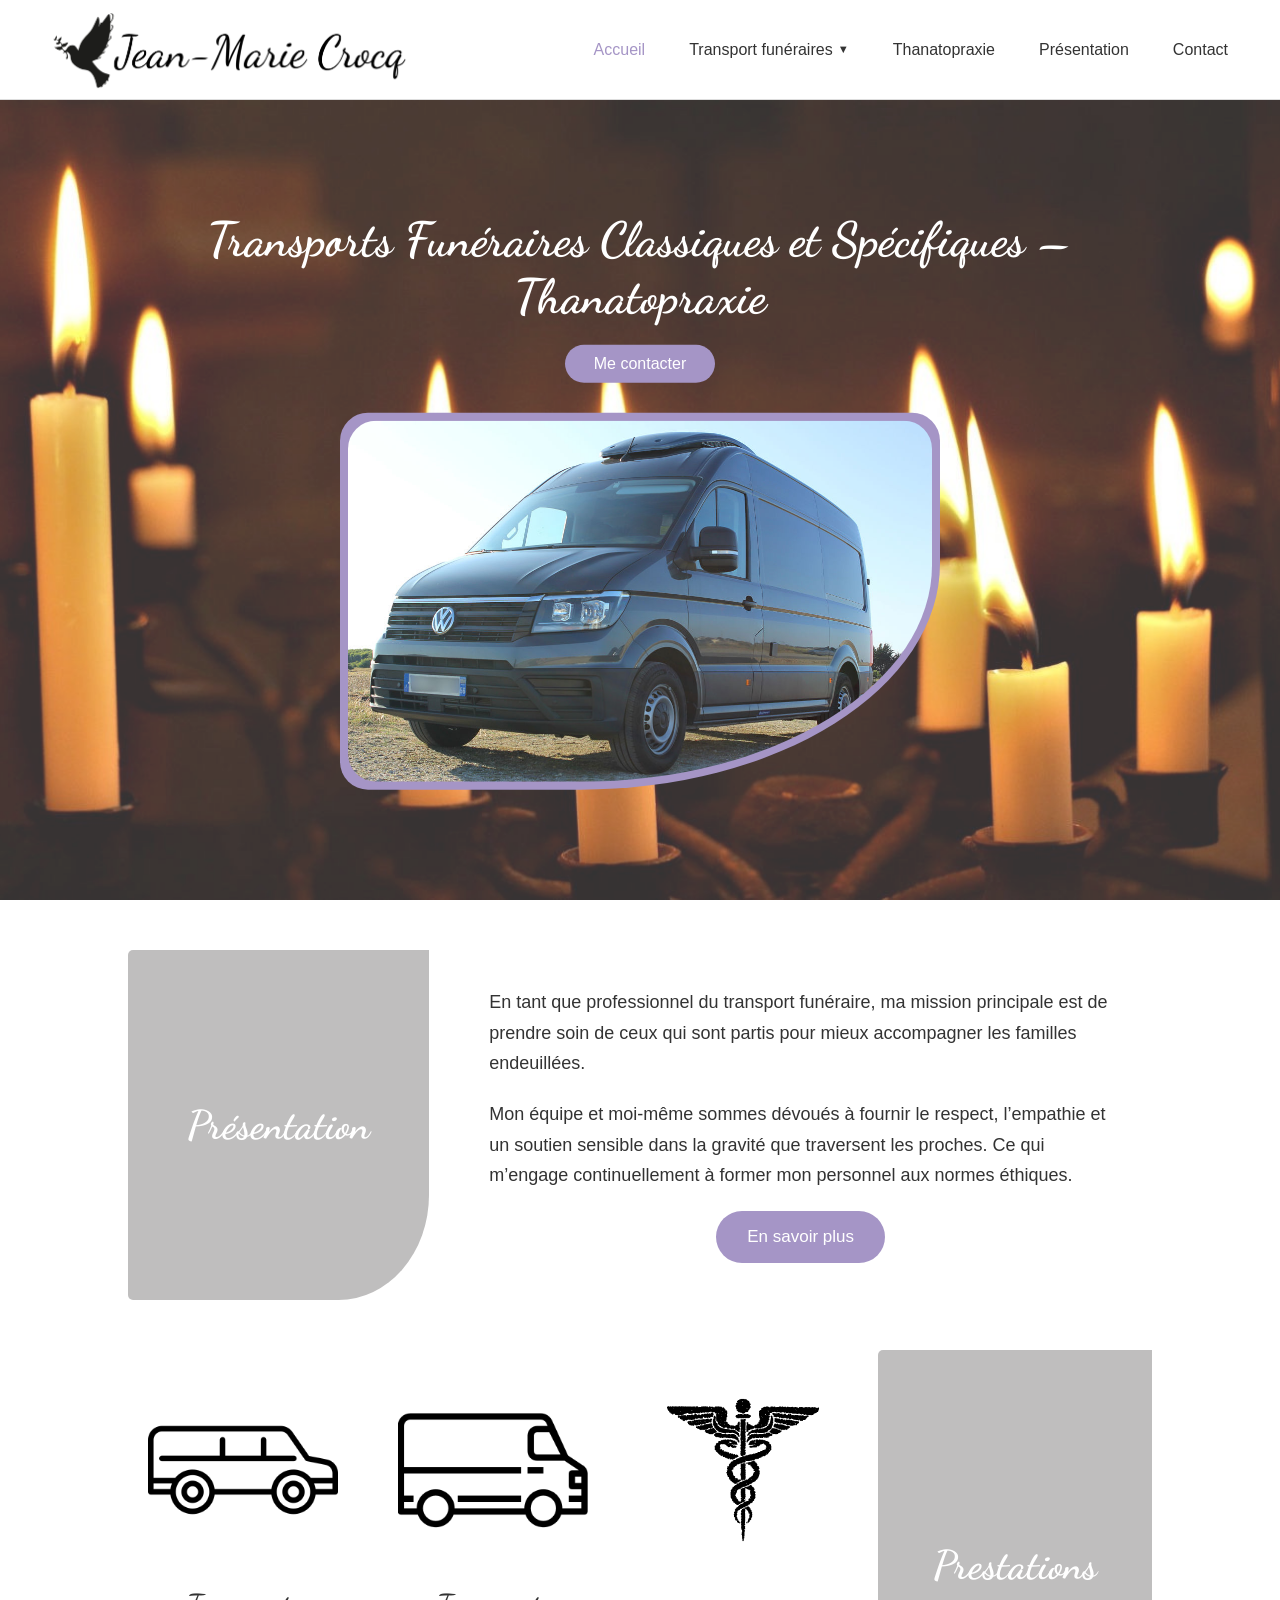
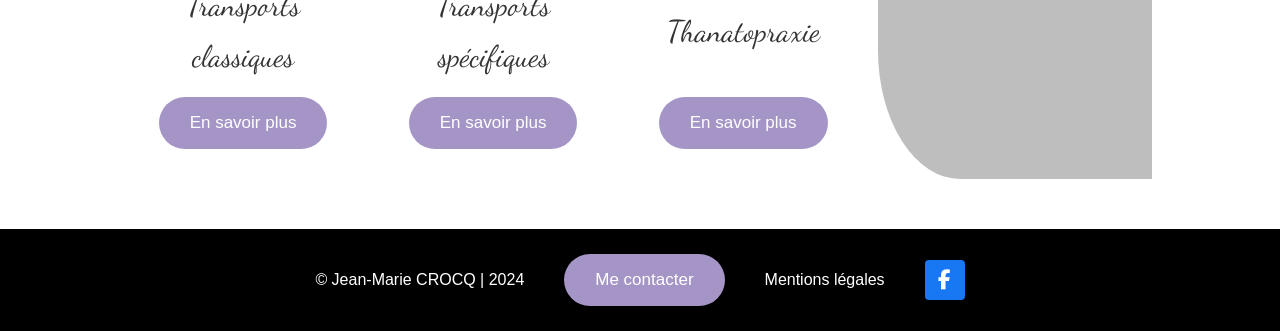
<file: index.html>
<!DOCTYPE html>
<html lang="fr-FR">
<head>
    <meta charset="UTF-8">
    <meta name="viewport" content="width=device-width, initial-scale=1.0">
    <link rel="icon" type="image/png" href="./Images/favicon.png">
    <title>Transport Funéraire en Bretagne | Morbihan – Jean-Marie Crocq</title>
    <meta 
        name="description" 
        content="Jean-Marie Crocq propose des services de transport funéraire classique et spécifique ainsi que la thanatopraxie dans le Morbihan et en Bretagne. Intervention auprès des professionnels du funéraire et des familles."
    >
    <link rel="stylesheet" href="./styles.css">
    <meta name="google-site-verification" content="Hn0S9ek2qUx0MM-eLFgYzFgg-fTrltUbgWo4B71A5Nk" />
    <link 
        rel="stylesheet" 
        href="https://cdnjs.cloudflare.com/ajax/libs/font-awesome/6.5.0/css/all.min.css"
    >
    <link rel="preconnect" href="https://fonts.googleapis.com">
    <link rel="preconnect" href="https://fonts.gstatic.com" crossorigin>
    <link 
        href="https://fonts.googleapis.com/css2?family=Dancing+Script:wght@400..700&display=swap" 
        rel="stylesheet"
    >
    <link rel="canonical" href="https://crocqjeanmarie.github.io/">

    <script type="application/ld+json">
    {
        "@context": "https://schema.org",
        "@type": "LocalBusiness",
        "@id": "https://crocqjeanmarie.github.io/#business",
        "name": "Transport Funéraire Bretagne",
        "alternateName": "Jean-Marie Crocq",
        "description": "Jean-Marie Crocq propose des services de transport funéraire classique et spécifique ainsi que la thanatopraxie dans le Morbihan et en Bretagne.",
        "url": "https://crocqjeanmarie.github.io/",
        "telephone": "+33684196247",
        "email": "crocqjeanmarie56@gmail.com",
        "image": "https://crocqjeanmarie.github.io/Images/acceuil/Logo-Jean-marie-crocq-2.png",
        "address": {
            "@type": "PostalAddress",
            "streetAddress": "15 impasse KERBREDEVA",
            "postalCode": "56400",
            "addressLocality": "Ploemel",
            "addressRegion": "Bretagne",
            "addressCountry": "FR"
        },
        "areaServed": [
            {
                "@type": "AdministrativeArea",
                "name": "Morbihan"
            },
            {
                "@type": "AdministrativeArea",
                "name": "Bretagne"
            },
            {
                "@type": "Country",
                "name": "France"
            }
        ],
        "sameAs": [
            "https://www.facebook.com/Transportfunerairebretagne"
        ]
    }
    </script>
</head>

<body>

    <header>
        <nav>
            <div class="logo">
                <a href="./index.html"><img src="./Images/acceuil/Logo-Jean-marie-crocq-2.png" alt="Logo"></a>
            </div>

            <button class="menu-toggle" aria-label="Ouvrir le menu">☰</button>

            <div class="Navigation">
                <ul>
                    <li><a href="./index.html" class="active">Accueil</a></li>
                    <li class="dropdown">
                        <a href="#" class="dropdown-toggle">Transport funéraires <span class="arrow">▼</span></a>
                        <ul class="dropdown-menu">
                            <li><a href="./transports-specifiques.html">Transports spécifiques</a></li>
                            <li><a href="./transports-classiques.html">Transports classique</a></li>
                        </ul>
                    </li>
                    <li><a href="./thanatopraxie.html">Thanatopraxie</a></li>
                    <li><a href="./presentation.html">Présentation</a></li>
                    <li><a href="./contact.html">Contact</a></li>
                </ul>
            </div>
        </nav>
    </header>

    <main>
        <!-- Accueil -->
        <section class="acceuil">
            <img src="./Images/acceuil/bougies-deuil-funeraire.jpg" class="bougie" alt="Bougies deuil funéraire">
            <div class="Titre">
                <h1>Transports Funéraires Classiques et Spécifiques – Thanatopraxie</h1>
                <a href="./contact.html" class="btn btn-small">Me contacter</a>
                <div class="fond-camion">
                    <img src="./Images/acceuil/camion-transport-funeraire-specifique.jpg" class="camion-specifique" alt="Camion de transport funéraire spécifique">
                </div>
            </div>
        </section>

        <!-- Présentation -->
        <section class="presentation">
            <div class="presentation-titre">
                <h2>Présentation</h2>
            </div>
            <div class="presentation-texte">
                <p>En tant que professionnel du transport funéraire, ma mission principale est de prendre soin de ceux qui sont partis pour mieux accompagner les familles endeuillées.</p>
                <p>Mon équipe et moi-même sommes dévoués à fournir le respect, l’empathie et un soutien sensible dans la gravité que traversent les proches. Ce qui m’engage continuellement à former mon personnel aux normes éthiques.</p>
                <div class="texte-bas">
                    <a href="./presentation.html" class="btn">En savoir plus</a>
                </div>
            </div>
        </section>

        <!-- Prestations -->
        <section class="prestations">
            <div class="prestations-items">
                <div class="prestation-item">
                    <img src="./Images/acceuil/transport-funeraire-classique.png" alt="Transport funéraire classique">
                    <p>Transports classiques</p>
                    <a href="./transports-classiques.html" class="btn">En savoir plus</a>
                </div>
                <div class="prestation-item">
                    <img src="./Images/acceuil/transport-funeraire-specifique.png" alt="Transport funéraire spécifique">
                    <p>Transports spécifiques</p>
                    <a href="./transports-specifiques.html" class="btn">En savoir plus</a>
                </div>
                <div class="prestation-item">
                    <img src="./Images/acceuil/caduce-thanatopraxie.png" alt="caduce Illustration de la thanatopraxie" class="thanatopraxieitem">
                    <p class="thanatopraxieitem">Thanatopraxie</p>
                    <a href="./thanatopraxie.html" class="btn">En savoir plus</a>
                </div>
            </div>

            <div class="prestations-titre">
                <h2>Prestations</h2>
            </div>
        </section>
    </main>
    <script src="./script.js"></script>
    <!-- Footer -->
    <footer>
        <div class="footer-content">
            <p>&copy; Jean-Marie CROCQ | 2024</p>
            <a href="./contact.html" class="btn">Me contacter</a>
            <a href="./mentions-legales.html" class="mention-legales">Mentions légales</a>
            <div class="social">
                <a href="https://www.facebook.com/Transportfunerairebretagne" target="_blank" class="facebook-btn" aria-label="Page Facebook de Transport Funéraire Bretagne">
                    <i class="fab fa-facebook-f"></i>
                </a>
            </div>
        </div>
    </footer>

</body>
</html>
</file>
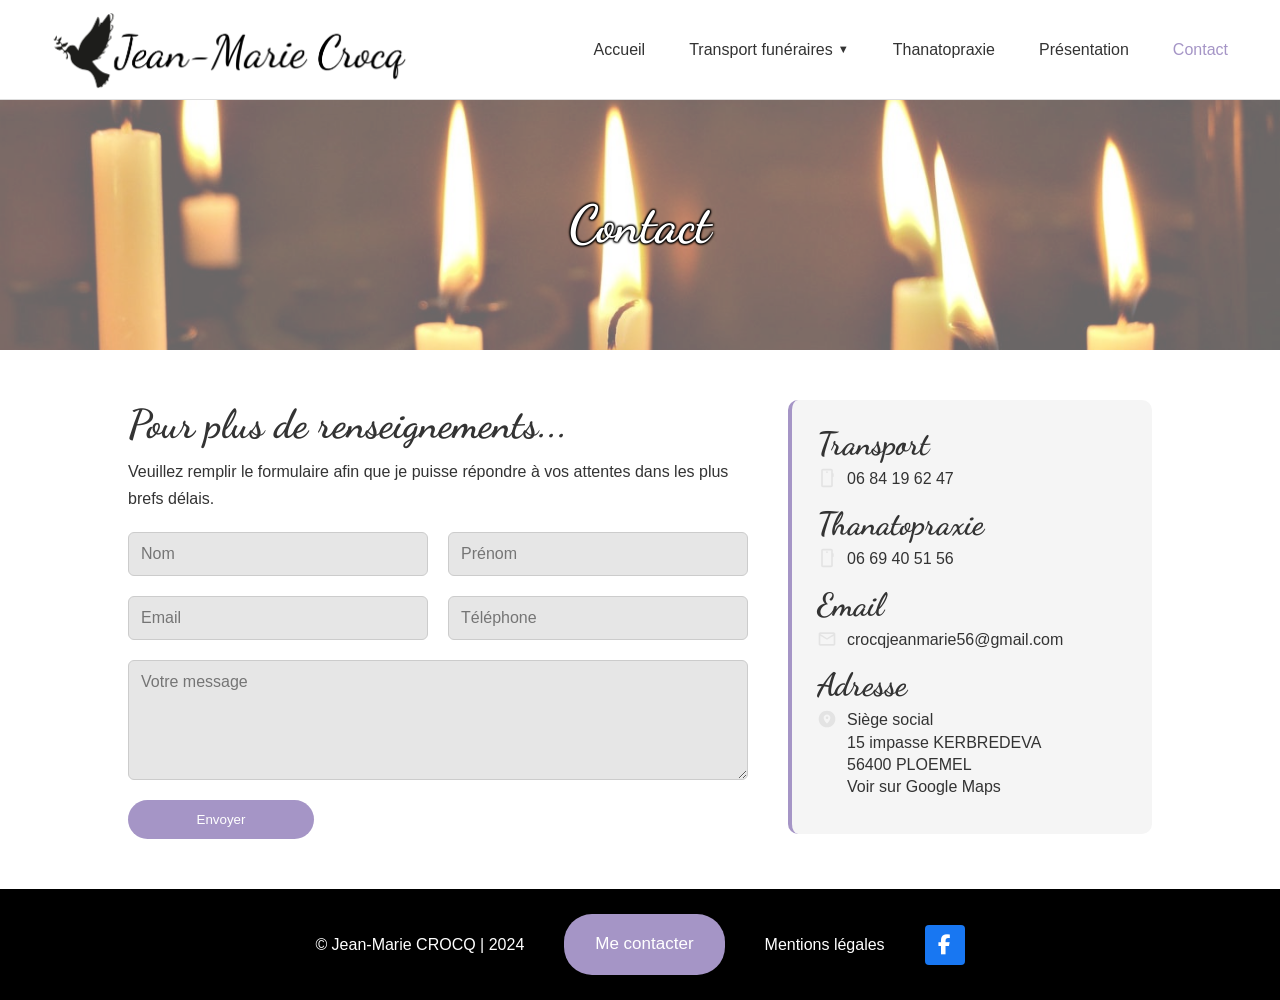
<file: contact.html>
<!DOCTYPE html>
<html lang="fr-FR">
<head>
    <meta charset="UTF-8">
    <meta name="viewport" content="width=device-width, initial-scale=1.0">
    <link rel="icon" type="image/png" href="./Images/favicon.png">
    <title>Contact | Transport funéraire et thanatopraxie à Ploemel</title>

    <meta 
        name="description" 
        content="Contactez Jean-Marie Crocq pour vos besoins en transport funéraire et thanatopraxie à Ploemel, dans le Morbihan. Transport funéraire et soins de conservation."
    >

    <link rel="stylesheet" href="./styles.css">

    <link 
        rel="stylesheet" 
        href="https://cdnjs.cloudflare.com/ajax/libs/font-awesome/6.5.0/css/all.min.css"
    >

    <link rel="preconnect" href="https://fonts.googleapis.com">
    <link rel="preconnect" href="https://fonts.gstatic.com" crossorigin>

    <link 
        href="https://fonts.googleapis.com/css2?family=Dancing+Script:wght@400..700&display=swap" 
        rel="stylesheet"
    >

    <link rel="canonical" href="https://crocqjeanmarie.github.io/contact.html">


    <script type="application/ld+json">
    {
        "@context": "https://schema.org",
        "@type": "LocalBusiness",
        "@id": "https://crocqjeanmarie.github.io/#business",
        "name": "Transport Funéraire Bretagne",
        "url": "https://crocqjeanmarie.github.io/contact.html",
        "telephone": "+33684196247",
        "email": "crocqjeanmarie56@gmail.com",
        "address": {
            "@type": "PostalAddress",
            "streetAddress": "15 impasse KERBREDEVA",
            "postalCode": "56400",
            "addressLocality": "Ploemel",
            "addressRegion": "Bretagne",
            "addressCountry": "FR"
        },
        "areaServed": [
            {
                "@type": "AdministrativeArea",
                "name": "Morbihan"
            },
            {
                "@type": "AdministrativeArea",
                "name": "Bretagne"
            },
            {
                "@type": "Country",
                "name": "France"
            }
        ],
        "sameAs": [
            "https://www.facebook.com/Transportfunerairebretagne"
        ]
    }
    </script>


</head>


<body>
    <header>
        <nav>
            <div class="logo">
                <a href="./index.html">
                    <img src="./Images/acceuil/Logo-Jean-marie-crocq-2.png" alt="Logo">
                </a>
            </div>

            <button class="menu-toggle" aria-label="Ouvrir le menu">☰</button>

            <div class="Navigation">
                <ul>
                    <li><a href="./index.html">Accueil</a></li>

                    <li class="dropdown">
                        <a href="#" class="dropdown-toggle">
                            Transport funéraires <span class="arrow">▼</span>
                        </a>
                        <ul class="dropdown-menu">
                            <li><a href="./transports-specifiques.html">Transports spécifiques</a></li>
                            <li><a href="./transports-classiques.html">Transports classique</a></li>
                        </ul>
                    </li>

                    <li><a href="./thanatopraxie.html">Thanatopraxie</a></li>
                    <li><a href="./presentation.html">Présentation</a></li>
                    <li><a href="./contact.html" class="active">Contact</a></li>
                </ul>
            </div>
        </nav>
    </header>

    <main>
        <div class="haut-de-page">
            <img src="./Images/acceuil/bougies-deuil-funeraire.jpg" class="bougie2" alt="Bougies deuil">
            <h1>Contact</h1>
        </div>

        <div class="contact-container">

            <!-- FORMULAIRE -->
            <div class="formulaire">
                <h2>Pour plus de renseignements...</h2>
                <p>Veuillez remplir le formulaire afin que je puisse répondre à vos attentes dans les plus brefs délais.</p>

                <p id="success-message" class="success-message"></p>
                <p id="error-message" class="error-message"></p>

                <form id="contactForm">
                    <div class="ligne">
                    <div class="champ">
                        <input type="text" id="nom" name="nom" placeholder="Nom">
                    </div>

                    <div class="champ">
                        <input type="text" id="prenom" name="prenom" placeholder="Prénom">
                    </div>
                    </div>

                    <div class="ligne">
                    <div class="champ">
                        <input type="email" id="email" name="email" placeholder="Email">
                    </div>

                    <div class="champ">
                        <input type="tel" id="telephone" name="telephone" placeholder="Téléphone">
                    </div>
                    </div>

                    <div class="champ">
                    <textarea id="message" name="message" placeholder="Votre message"></textarea>
                    </div>

                    <input type="text" id="website" name="website" autocomplete="off" tabindex="-1" style="display:none">


                    <button type="submit">Envoyer</button>
                </form>
            </div>


            <!-- INFOS A DROITE -->
            <div class="information">

                <h3>Transport</h3>
                <div class="info-ligne">
                    <img src="./Images/Contact/mobile_24dp_E3E3E3_FILL0_wght400_GRAD0_opsz24.svg" alt="icone téléphone">
                    <a href="tel:0684196247">06 84 19 62 47</a>
                </div>

                <h3>Thanatopraxie</h3>
                <div class="info-ligne">
                    <img src="./Images/Contact/mobile_24dp_E3E3E3_FILL0_wght400_GRAD0_opsz24.svg" alt="icone téléphone">
                    <a href="tel:0669405156">06 69 40 51 56</a>
                </div>

                <h3>Email</h3>
                <div class="info-ligne">
                    <img src="./Images/Contact/mail_24dp_E3E3E3_FILL0_wght400_GRAD0_opsz24.svg" alt="icone mail">
                    <a href="mailto:crocqjeanmarie56@gmail.com">crocqjeanmarie56@gmail.com</a>
                </div>

                <h3>Adresse</h3>
                <div class="info-ligne">
                    <img src="./Images/Contact/explore_nearby_24dp_E3E3E3_FILL0_wght400_GRAD0_opsz24.svg" alt="icone adresse">
                    <div>
                        <p>Siège social</p>
                        <address>
                            15 impasse KERBREDEVA<br>
                            56400 PLOEMEL<br>
                            <a href="https://www.google.com/maps?q=15+impasse+KERBREDEVA,+56400+PLOEMEL" target="_blank" rel="noopener noreferrer">
                                Voir sur Google Maps
                            </a>
                        </address>
                    </div>
                </div>

            </div>

        </div>
    </main>


    <footer>
        <div class="footer-content">
            <p>&copy; Jean-Marie CROCQ | 2024</p>
            <div class="mecontacter">
                <p><a href="./contact.html" class="btn">Me contacter</a></p>
            </div>
            <p><a href="./mentions-legales.html" class="mention-legales">Mentions légales</a></p>

            <div class="social">
                <a href="https://www.facebook.com/Transportfunerairebretagne" target="_blank" class="facebook-btn" aria-label="Page Facebook de Transport Funéraire Bretagne">
                    <i class="fab fa-facebook-f"></i>
                </a>
            </div>
        </div>
    </footer>
    <script src="./script.js"></script>
</body>
</html>
</file>
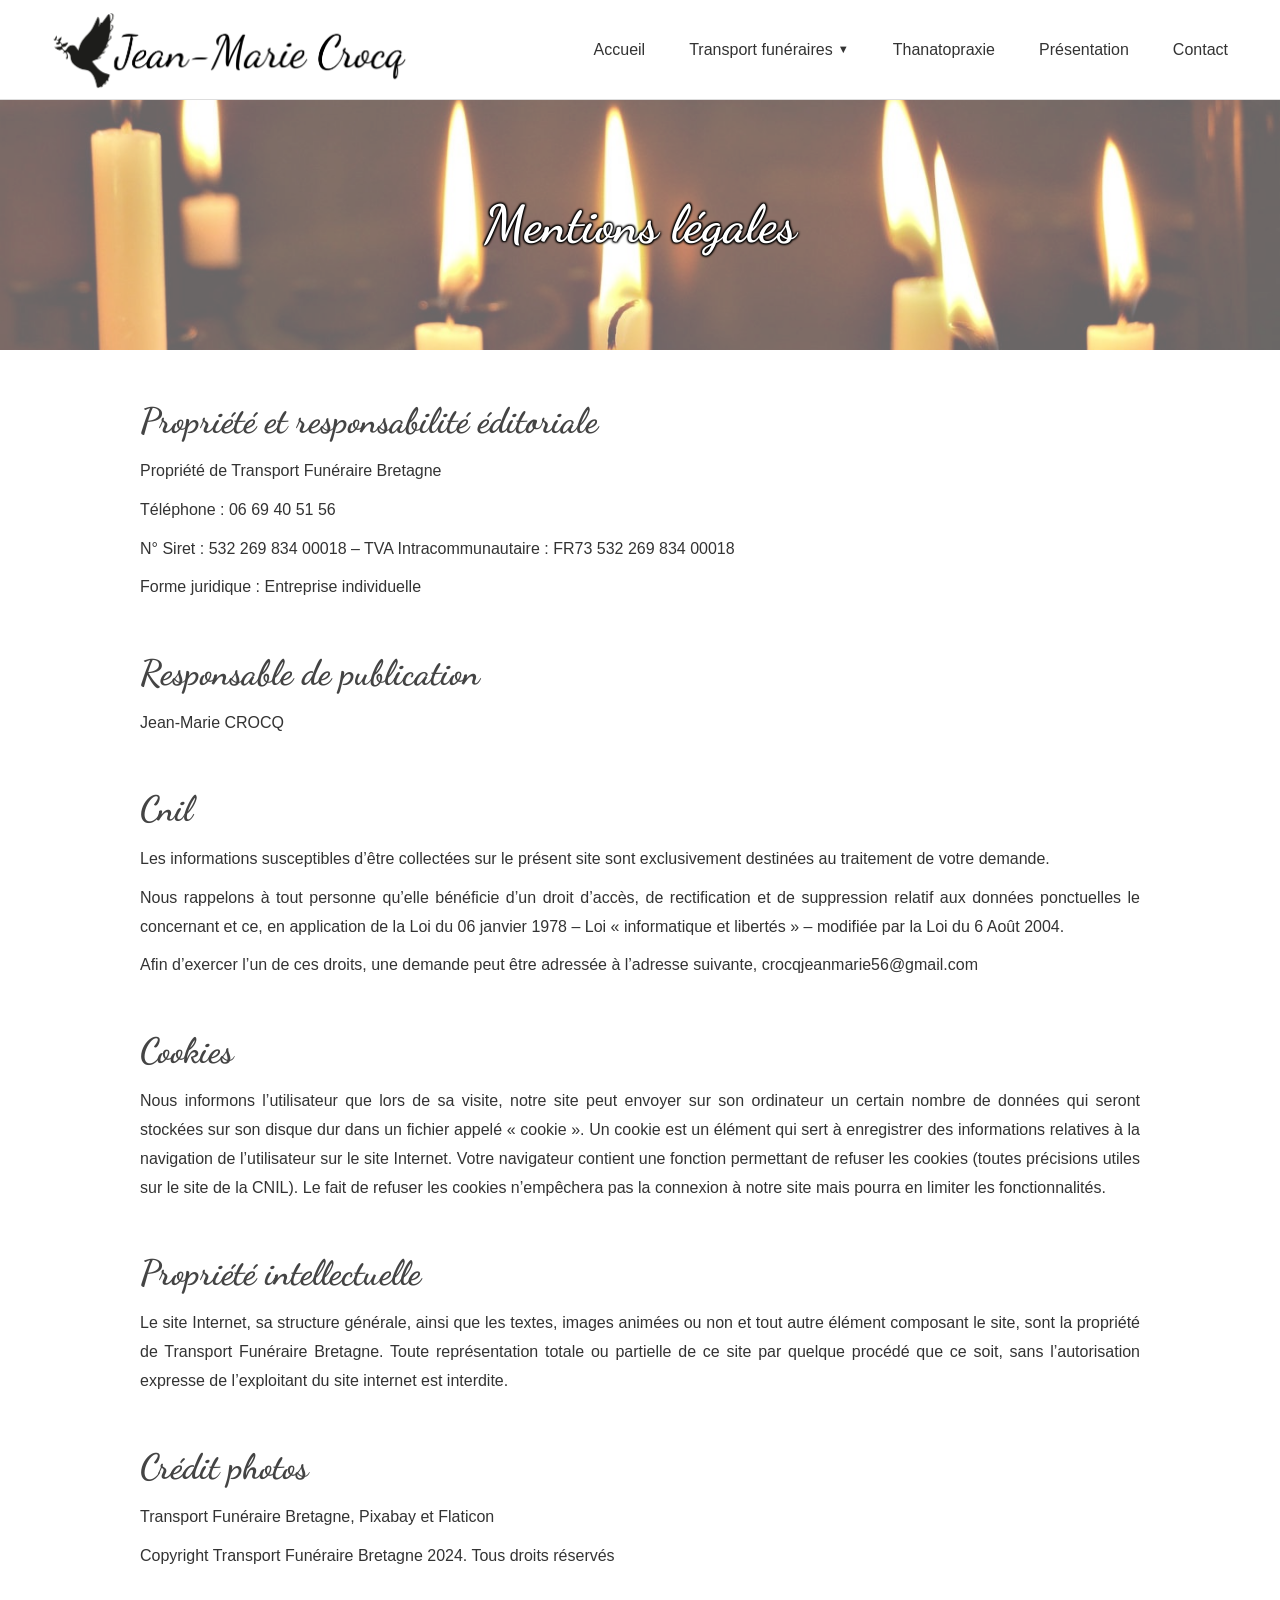
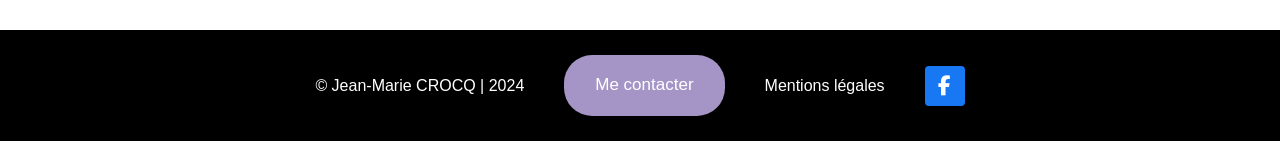
<file: mentions-legales.html>
<!DOCTYPE html>
<html lang="fr-FR">
<head>
    <meta charset="UTF-8">
    <meta name="viewport" content="width=device-width, initial-scale=1.0">
    <link rel="icon" type="image/png" href="./Images/favicon.png">
    <title>Mentions légales | Transport Funéraire Bretagne</title>

    <meta 
        name="description" 
        content="Mentions légales de Transport Funéraire Bretagne : informations sur l'entreprise, responsable de publication, données personnelles, cookies et propriété intellectuelle."
    >

    <link rel="stylesheet" href="./styles.css">

    <link 
        rel="stylesheet" 
        href="https://cdnjs.cloudflare.com/ajax/libs/font-awesome/6.5.0/css/all.min.css"
    >

    <link rel="preconnect" href="https://fonts.googleapis.com">
    <link rel="preconnect" href="https://fonts.gstatic.com" crossorigin>

    <link 
        href="https://fonts.googleapis.com/css2?family=Dancing+Script:wght@400..700&display=swap" 
        rel="stylesheet"
    >
</head>

<body>
    <header>
        <nav>
            <div class="logo">
                <a href="./index.html">
                    <img src="./Images/acceuil/Logo-Jean-marie-crocq-2.png" alt="Logo">
                </a>
            </div>

            <button class="menu-toggle" aria-label="Ouvrir le menu">☰</button>

            <div class="Navigation">
                <ul>
                    <li><a href="./index.html">Accueil</a></li>

                    <li class="dropdown">
                        <a href="#" class="dropdown-toggle">
                            Transport funéraires <span class="arrow">▼</span>
                        </a>
                        <ul class="dropdown-menu">
                            <li><a href="./transports-specifiques.html">Transports spécifiques</a></li>
                            <li><a href="./transports-classiques.html">Transports classique</a></li>
                        </ul>
                    </li>

                    <li><a href="./thanatopraxie.html">Thanatopraxie</a></li>
                    <li><a href="./presentation.html">Présentation</a></li>
                    <li><a href="./contact.html">Contact</a></li>
                </ul>
            </div>
        </nav>
    </header>

    <main>
        <div class="haut-de-page">
            <img src="./Images/acceuil/bougies-deuil-funeraire.jpg" class="bougie2" alt="Bougies deuil funéraire">
            <h1>Mentions légales</h1>
        </div>

        <div class="mention-legal-texte">
            <div>
                <h2>Propriété et responsabilité éditoriale</h2>
                <p>Propriété de Transport Funéraire Bretagne</p>
                <p>Téléphone : 06 69 40 51 56</p>
                <p>N° Siret : 532 269 834 00018 – TVA Intracommunautaire : FR73 532 269 834 00018</p>
                <p>Forme juridique : Entreprise individuelle</p>
            </div>

            <div>
                <h2>Responsable de publication</h2>
                <p>Jean-Marie CROCQ</p>
            </div>

            <div>
                <h2>Cnil</h2>
                <p>Les informations susceptibles d’être collectées sur le présent site sont exclusivement destinées au traitement de votre demande.</p>
                <p>Nous rappelons à tout personne qu’elle bénéficie d’un droit d’accès, de rectification et de suppression relatif aux données ponctuelles le concernant et ce, en application de la Loi du 06 janvier 1978 – Loi « informatique et libertés » – modifiée par la Loi du 6 Août 2004.</p>
                <p>Afin d’exercer l’un de ces droits, une demande peut être adressée à l’adresse suivante, crocqjeanmarie56@gmail.com</p>
            </div>

            <div>
                <h2>Cookies</h2>
                <p>Nous informons l’utilisateur que lors de sa visite, notre site peut envoyer sur son ordinateur un certain nombre de données qui seront stockées sur son disque dur dans un fichier appelé « cookie ». Un cookie est un élément qui sert à enregistrer des informations relatives à la navigation de l’utilisateur sur le site Internet. Votre navigateur contient une fonction permettant de refuser les cookies (toutes précisions utiles sur le site de la CNIL). Le fait de refuser les cookies n’empêchera pas la connexion à notre site mais pourra en limiter les fonctionnalités.</p>
            </div>

            <div>
                <h2>Propriété intellectuelle</h2>
                <p>Le site Internet, sa structure générale, ainsi que les textes, images animées ou non et tout autre élément composant le site, sont la propriété de Transport Funéraire Bretagne. Toute représentation totale ou partielle de ce site par quelque procédé que ce soit, sans l’autorisation expresse de l’exploitant du site internet est interdite.</p>
            </div>

            <div>
                <h2>Crédit photos</h2>
                <p>Transport Funéraire Bretagne, Pixabay et Flaticon</p>
                <p>Copyright Transport Funéraire Bretagne 2024. Tous droits réservés</p>
            </div>
        </div>
    </main>

    <script src="./script.js"></script>

    <footer>
        <div class="footer-content">
            <p>&copy; Jean-Marie CROCQ | 2024</p>
            <div class="mecontacter">
                <p><a href="./contact.html" class="btn">Me contacter</a></p>
            </div>
            <p><a href="./mentions-legales.html" class="mention-legales">Mentions légales</a></p>

            <div class="social">
                <a href="https://www.facebook.com/Transportfunerairebretagne" target="_blank" class="facebook-btn" aria-label="Page Facebook de Transport Funéraire Bretagne">
                    <i class="fab fa-facebook-f"></i>
                </a>
            </div>
        </div>
    </footer>
</body>
</html>
</file>
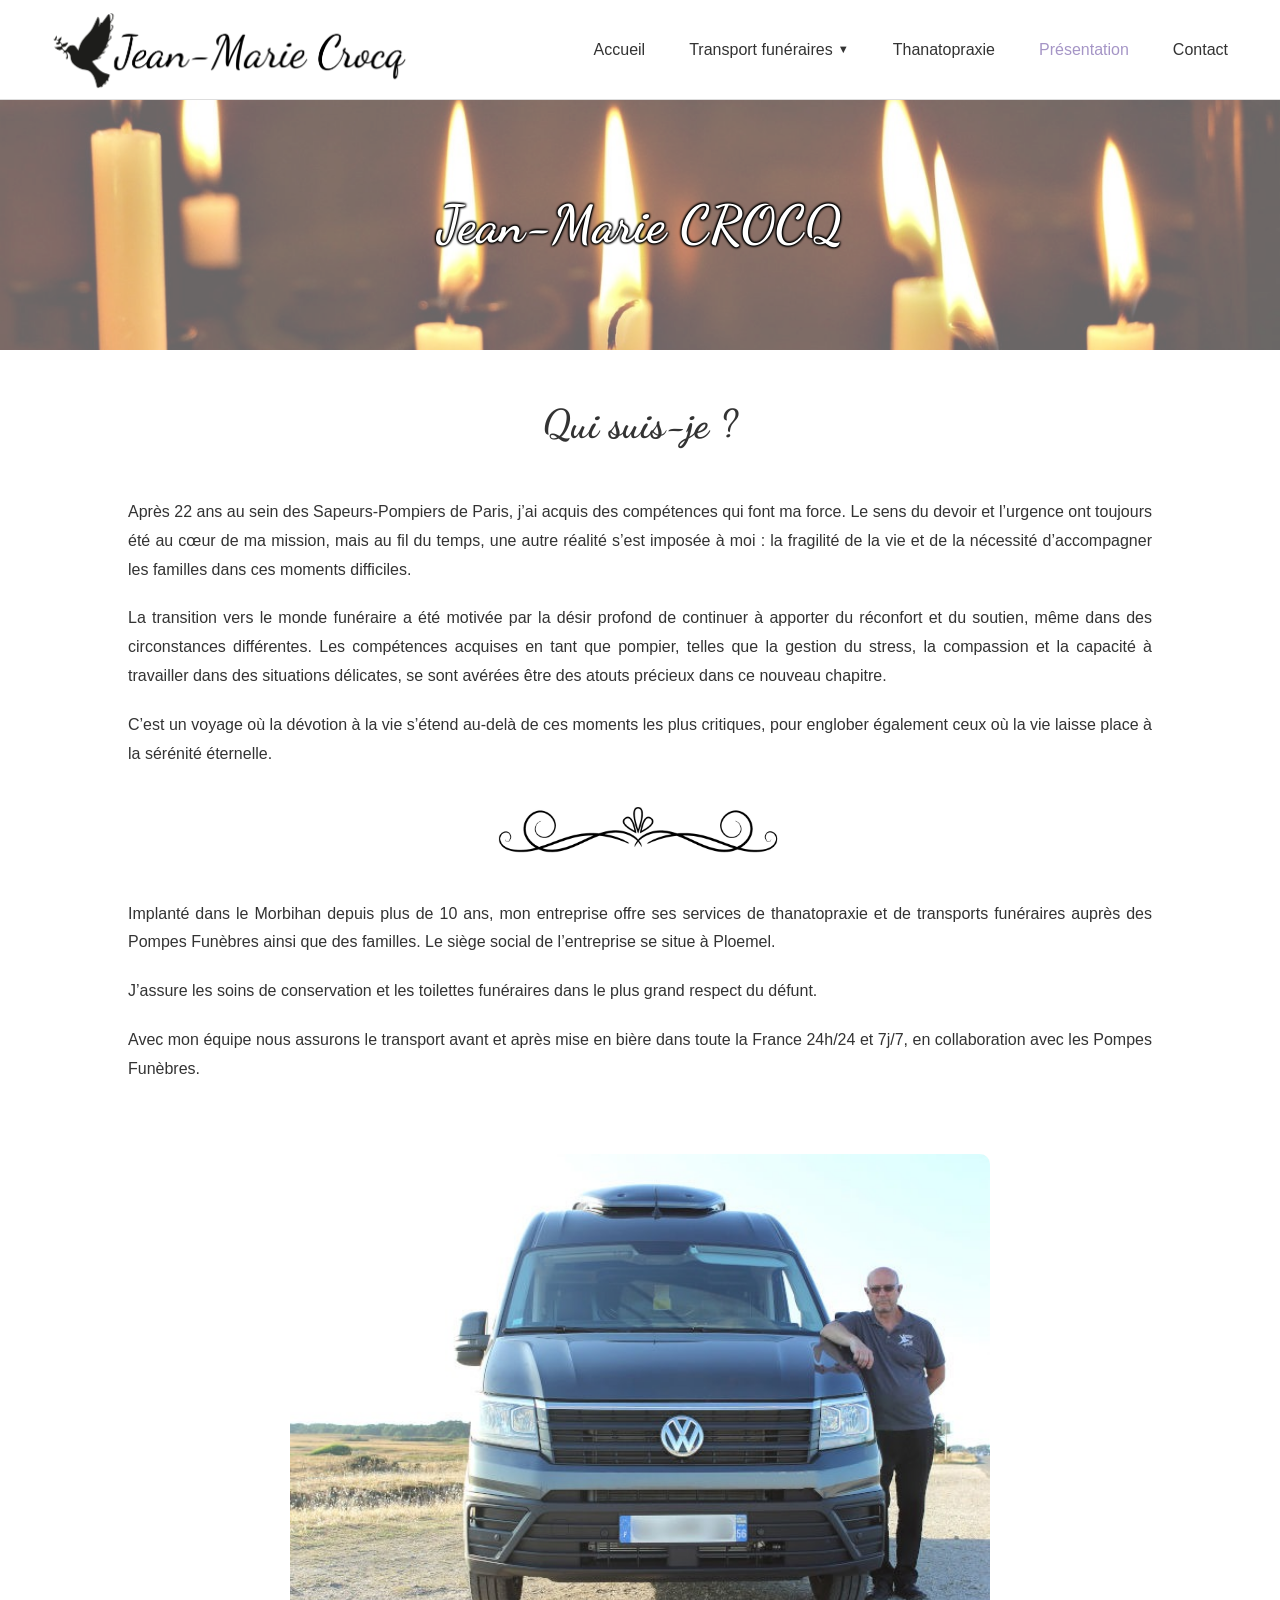
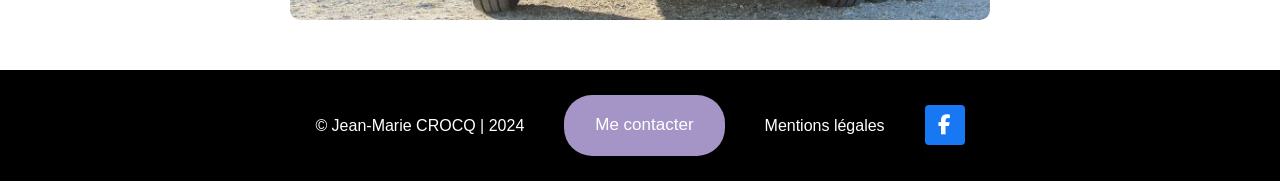
<file: presentation.html>
<!DOCTYPE html>
<html lang="fr-FR">
<head>
    <meta charset="UTF-8">
    <meta name="viewport" content="width=device-width, initial-scale=1.0">
    <link rel="icon" type="image/png" href="./Images/favicon.png">
    <title>Jean-Marie Crocq | Transport funéraire et thanatopraxie dans le Morbihan</title>

    <meta 
        name="description" 
        content="Découvrez Jean-Marie Crocq, professionnel du transport funéraire et de la thanatopraxie implanté à Ploemel dans le Morbihan. Transport funéraire en collaboration avec les Pompes Funèbres."
    >

    <link rel="stylesheet" href="./styles.css">

    <link 
        rel="stylesheet" 
        href="https://cdnjs.cloudflare.com/ajax/libs/font-awesome/6.5.0/css/all.min.css"
    >

    <link rel="preconnect" href="https://fonts.googleapis.com">
    <link rel="preconnect" href="https://fonts.gstatic.com" crossorigin>

    <link 
        href="https://fonts.googleapis.com/css2?family=Dancing+Script:wght@400..700&display=swap" 
        rel="stylesheet"
    >

    <script type="application/ld+json">
    {
        "@context": "https://schema.org",
        "@type": "Person",
        "@id": "https://crocqjeanmarie.github.io/presentation.html#jean-marie-crocq",
        "name": "Jean-Marie Crocq",
        "jobTitle": "Professionnel du transport funéraire et thanatopracteur",
        "url": "https://crocqjeanmarie.github.io/presentation.html",
        "worksFor": {
            "@type": "LocalBusiness",
            "@id": "https://crocqjeanmarie.github.io/#business",
            "name": "Transport Funéraire Bretagne",
            "url": "https://crocqjeanmarie.github.io/"
        },
        "address": {
            "@type": "PostalAddress",
            "addressLocality": "Ploemel",
            "postalCode": "56400",
            "addressRegion": "Bretagne",
            "addressCountry": "FR"
        }
    }
    </script>


</head>

<body>
    <header>
        <nav>
            <div class="logo">
                <a href="./index.html">
                    <img src="./Images/acceuil/Logo-Jean-marie-crocq-2.png" alt="Logo">
                </a>
            </div>

            <button class="menu-toggle" aria-label="Ouvrir le menu">☰</button>

            <div class="Navigation">
                <ul>
                    <li><a href="./index.html">Accueil</a></li>

                    <li class="dropdown">
                        <a href="#" class="dropdown-toggle">
                            Transport funéraires <span class="arrow">▼</span>
                        </a>
                        <ul class="dropdown-menu">
                            <li><a href="./transports-specifiques.html">Transports spécifiques</a></li>
                            <li><a href="./transports-classiques.html">Transports classique</a></li>
                        </ul>
                    </li>

                    <li><a href="./thanatopraxie.html">Thanatopraxie</a></li>
                    <li><a href="./presentation.html" class="active">Présentation</a></li>
                    <li><a href="./contact.html">Contact</a></li>
                </ul>
            </div>
        </nav>
    </header>

    <main>
        <div class="haut-de-page">
            <img src="./Images/acceuil/bougies-deuil-funeraire.jpg" class="bougie2" alt="Bougies deuil funéraire">
            <h1>Jean-Marie CROCQ</h1>
        </div>
        <section class="presentation-quisuisje">
            <div class="quisuisje">
                <h2>Qui suis-je ?</h2>
            </div>
            <div class="texte-quisuisje">
                <p>Après 22 ans au sein des Sapeurs-Pompiers de Paris, j’ai acquis des compétences qui font ma force.
                 Le sens du devoir et l’urgence ont toujours été au cœur de ma mission, mais au fil du temps, une autre réalité s’est imposée à moi :
                la fragilité de la vie et de la nécessité d’accompagner les familles dans ces moments difficiles.</p>
                <p>La transition vers le monde funéraire a été motivée par la désir profond de continuer à apporter du réconfort et du soutien, même dans des circonstances différentes.
                Les compétences acquises en tant que pompier, telles que la gestion du stress, 
                la compassion et la capacité à travailler dans des situations délicates, se sont avérées être des atouts précieux dans ce nouveau chapitre.</p>
                <p>C’est un voyage où la dévotion à la vie s’étend au-delà de ces moments les plus critiques, pour englober également ceux où la vie laisse place à la sérénité éternelle.</p>
                <img src="./Images/Presentation/separateur-texte.png" alt="" class="separateur-texte">
                <p>Implanté dans le Morbihan depuis plus de 10 ans, mon entreprise offre ses services de thanatopraxie et de transports funéraires auprès des Pompes Funèbres ainsi que des familles. Le siège social de l’entreprise se situe à Ploemel.</p>
                <p>J’assure les soins de conservation et les toilettes funéraires dans le plus grand respect du défunt.</p>
                <p>Avec mon équipe nous assurons le transport avant et après mise en bière dans toute la France 24h/24 et 7j/7, en collaboration avec les Pompes Funèbres.</p>
            </div>
        </section>
        <section class="photo-presentation">
            <img src="./Images/Presentation/transport-camion-jeanmarie-1.jpg" alt="Jean-Marie Crocq transport funéraire">
        </section>
    </main>

    <script src="./script.js"></script>

    <footer>
        <div class="footer-content">
            <p>&copy; Jean-Marie CROCQ | 2024</p>
            <div class="mecontacter">
                <p><a href="./contact.html" class="btn">Me contacter</a></p>
            </div>
            <p><a href="./mentions-legales.html" class="mention-legales">Mentions légales</a></p>

            <div class="social">
                <a href="https://www.facebook.com/Transportfunerairebretagne" target="_blank" class="facebook-btn" aria-label="Page Facebook de Transport Funéraire Bretagne">
                    <i class="fab fa-facebook-f"></i>
                </a>
            </div>
        </div>
    </footer>
</body>
</html>
</file>
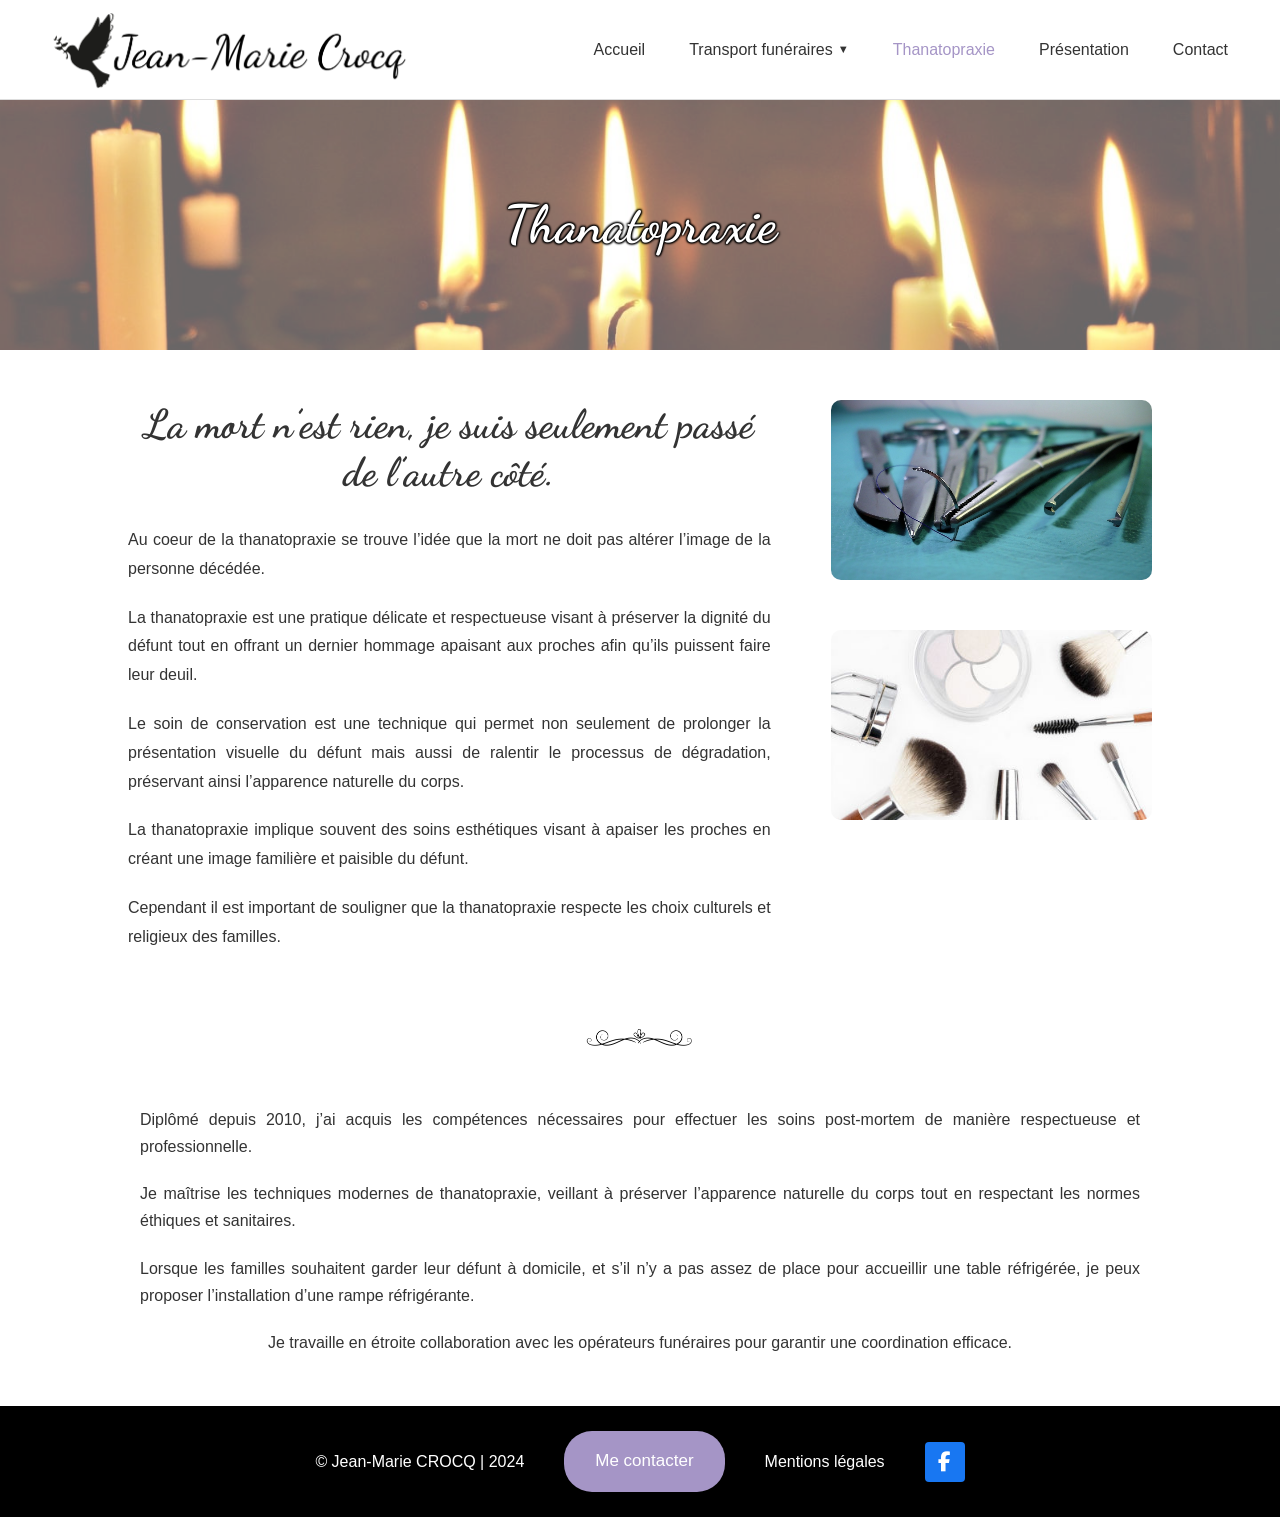
<file: thanatopraxie.html>
<!DOCTYPE html>
<html lang="fr-FR">
<head>
    <meta charset="UTF-8">
    <meta name="viewport" content="width=device-width, initial-scale=1.0">
    <link rel="icon" type="image/png" href="./Images/favicon.png">
    <title>Thanatopraxie dans le Morbihan | Jean-Marie Crocq</title>

    <meta 
        name="description" 
        content="Jean-Marie Crocq, thanatopracteur diplômé depuis 2010, propose des soins de conservation et des prestations de thanatopraxie dans le Morbihan."
    >

    <link rel="stylesheet" href="./styles.css">

    <link 
        rel="stylesheet" 
        href="https://cdnjs.cloudflare.com/ajax/libs/font-awesome/6.5.0/css/all.min.css"
    >

    <link rel="preconnect" href="https://fonts.googleapis.com">
    <link rel="preconnect" href="https://fonts.gstatic.com" crossorigin>

    <link 
        href="https://fonts.googleapis.com/css2?family=Dancing+Script:wght@400..700&display=swap" 
        rel="stylesheet"
    >

    <link rel="canonical" href="https://crocqjeanmarie.github.io/thanatopraxie.html">


    <script type="application/ld+json">
    {
        "@context": "https://schema.org",
        "@type": "Service",
        "@id": "https://crocqjeanmarie.github.io/thanatopraxie.html#service",
        "name": "Thanatopraxie",
        "description": "Soins de conservation et soins post-mortem réalisés dans le respect du défunt et des familles.",
        "url": "https://crocqjeanmarie.github.io/thanatopraxie.html",
        "provider": {
            "@type": "LocalBusiness",
            "@id": "https://crocqjeanmarie.github.io/#business",
            "name": "Transport Funéraire Bretagne",
            "url": "https://crocqjeanmarie.github.io/"
        },
        "areaServed": [
            {
                "@type": "AdministrativeArea",
                "name": "Morbihan"
            },
            {
                "@type": "AdministrativeArea",
                "name": "Bretagne"
            }
        ]
    }
    </script>


</head>

<body>
    <header>
        <nav>
            <div class="logo">
                <a href="./index.html">
                    <img src="./Images/acceuil/Logo-Jean-marie-crocq-2.png" alt="Logo">
                </a>
            </div>

            <button class="menu-toggle" aria-label="Ouvrir le menu">☰</button>

            <div class="Navigation">
                <ul>
                    <li><a href="./index.html">Accueil</a></li>

                    <li class="dropdown">
                        <a href="#" class="dropdown-toggle">
                            Transport funéraires <span class="arrow">▼</span>
                        </a>
                        <ul class="dropdown-menu">
                            <li><a href="./transports-specifiques.html">Transports spécifiques</a></li>
                            <li><a href="./transports-classiques.html">Transports classique</a></li>
                        </ul>
                    </li>

                    <li><a href="./thanatopraxie.html" class="active">Thanatopraxie</a></li>
                    <li><a href="./presentation.html">Présentation</a></li>
                    <li><a href="./contact.html">Contact</a></li>
                </ul>
            </div>
        </nav>
    </header>

    <main>
        <div class="haut-de-page">
            <img src="./Images/acceuil/bougies-deuil-funeraire.jpg" class="bougie2" alt="Bougies deuil funéraire">
            <h1>Thanatopraxie</h1>
        </div>
        <section class="texte-thanato">
            <div class="texte">
                <div>
                    <h2>La mort n’est rien, je suis seulement passé de l’autre côté.</h2>
                    <p>Au coeur de la thanatopraxie se trouve l’idée que la mort ne doit pas altérer l’image de la personne décédée.</p>
                    <p>La thanatopraxie est une pratique délicate et respectueuse visant à préserver la dignité du défunt tout en offrant un dernier hommage apaisant aux proches afin qu’ils puissent faire leur deuil.</p>
                    <p>Le soin de conservation est une technique qui permet non seulement de prolonger la présentation visuelle du défunt mais aussi de ralentir le processus de dégradation, préservant ainsi l’apparence naturelle du corps.</p>
                    <p>La thanatopraxie implique souvent des soins esthétiques visant à apaiser les proches en créant une image familière et paisible du défunt.</p>
                    <p>Cependant il est important de souligner que la thanatopraxie respecte les choix culturels et religieux des familles.</p>
                </div>
                <div class="images-thanato">
                    <img src="./Images/Thanatopraxie/surgery-1662204_1280.jpg" alt="Soin de thanatopraxie">
                    <img src="./Images/Thanatopraxie/maquillage-pour-thanato.jpg"alt="Maquillage funéraire dans le cadre de la thanatopraxie">
                </div>
            </div>
        </section>
        <section class="experience">
            <div class="separateur-texte">
                <img src="./Images/Thanatopraxie/separateur-texte.png" alt="" class="separateur-texte separateurexperience">
            </div>
            <div class="experience-thanato">
                <p>Diplômé depuis 2010, j’ai acquis les compétences nécessaires pour effectuer les soins post-mortem de manière respectueuse et professionnelle.</p>
                <p>Je maîtrise les techniques modernes de thanatopraxie, veillant à préserver l’apparence naturelle du corps tout en respectant les normes éthiques et sanitaires.</p>
                <p>Lorsque les familles souhaitent garder leur défunt à domicile, et s’il n’y a pas assez de place pour accueillir une table réfrigérée, je peux proposer l’installation d’une rampe réfrigérante.</p>
                <p>Je travaille en étroite collaboration avec les opérateurs funéraires pour garantir une coordination efficace.</p>
            </div>
        </section>
        
    </main>

    <script src="./script.js"></script>

    <footer>
        <div class="footer-content">
            <p>&copy; Jean-Marie CROCQ | 2024</p>
            <div class="mecontacter">
                <p><a href="./contact.html" class="btn">Me contacter</a></p>
            </div>
            <p><a href="./mentions-legales.html" class="mention-legales">Mentions légales</a></p>

            <div class="social">
                <a href="https://www.facebook.com/Transportfunerairebretagne" target="_blank" class="facebook-btn" aria-label="Page Facebook de Transport Funéraire Bretagne">
                    <i class="fab fa-facebook-f"></i>
                </a>
            </div>
        </div>
    </footer>
</body>
</html>
</file>
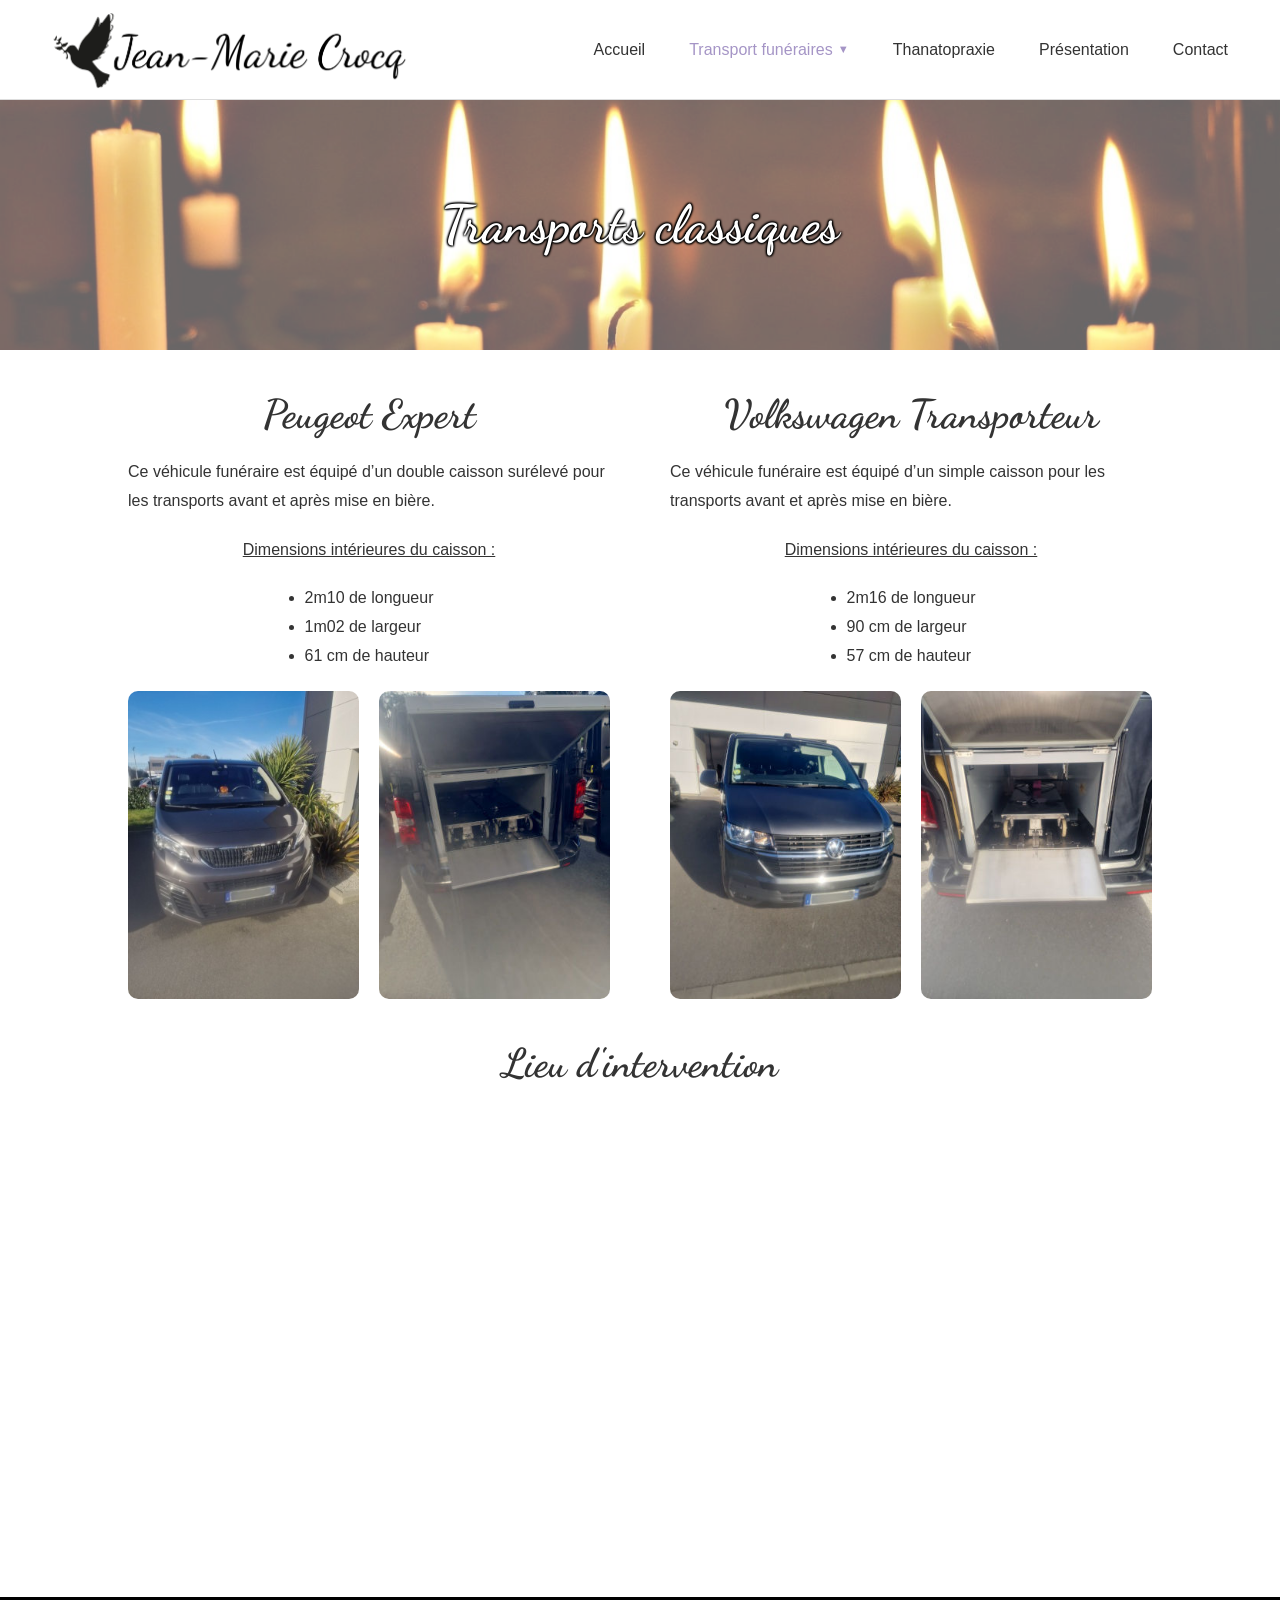
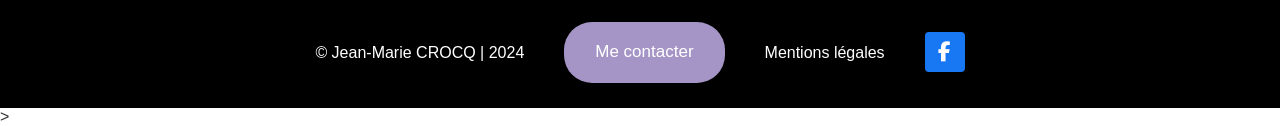
<file: transports-classiques.html>
<!DOCTYPE html>
<html lang="fr-FR">
<head>
    <meta charset="UTF-8">
    <meta name="viewport" content="width=device-width, initial-scale=1.0">
    <link rel="icon" type="image/png" href="./Images/favicon.png">
    <title>Transports classiques - Transport Funéraire Bretagne</title>
    <meta 
        name="description" 
        content="Jean-Marie Crocq assure le transport funéraire classique dans le Morbihan et en Bretagne, avant et après mise en bière, avec des véhicules funéraires adaptés."
    >

    <link rel="stylesheet" href="./styles.css">
    <link rel="stylesheet" href="https://cdnjs.cloudflare.com/ajax/libs/font-awesome/6.5.0/css/all.min.css">
    <link rel="preconnect" href="https://fonts.googleapis.com">
    <link rel="preconnect" href="https://fonts.gstatic.com" crossorigin>
    <link href="https://fonts.googleapis.com/css2?family=Dancing+Script:wght@400..700&display=swap" rel="stylesheet">

    <script type="application/ld+json">
    {
        "@context": "https://schema.org",
        "@type": "Service",
        "@id": "https://crocqjeanmarie.github.io/transports-classiques.html#service",
        "name": "Transport funéraire classique",
        "description": "Transport funéraire avant et après mise en bière avec véhicules funéraires adaptés.",
        "url": "https://crocqjeanmarie.github.io/transports-classiques.html",
        "provider": {
            "@type": "LocalBusiness",
            "@id": "https://crocqjeanmarie.github.io/#business",
            "name": "Transport Funéraire Bretagne",
            "url": "https://crocqjeanmarie.github.io/"
        },
        "areaServed": [
            {
                "@type": "AdministrativeArea",
                "name": "Morbihan"
            },
            {
                "@type": "AdministrativeArea",
                "name": "Bretagne"
            },
            {
                "@type": "Country",
                "name": "France"
            }
        ]
    }
    </script>


</head>
<body>
    <header>
        <nav>
            <div class="logo">
                <a href="./index.html">
                    <img src="./Images/acceuil/Logo-Jean-marie-crocq-2.png" alt="Logo">
                </a>
            </div>

            <button class="menu-toggle" aria-label="Ouvrir le menu">☰</button>

            <div class="Navigation">
                <ul>
                    <li><a href="./index.html">Accueil</a></li>

                    <li class="dropdown">
                        <a href="#" class="dropdown-toggle active">
                            Transport funéraires <span class="arrow">▼</span>
                        </a>
                        <ul class="dropdown-menu">
                            <li><a href="./transports-specifiques.html">Transports spécifiques</a></li>
                            <li><a href="./transports-classiques.html" class="active">Transports classique</a></li>
                        </ul>
                    </li>

                    <li><a href="./thanatopraxie.html">Thanatopraxie</a></li>
                    <li><a href="./presentation.html">Présentation</a></li>
                    <li><a href="./contact.html">Contact</a></li>
                </ul>
            </div>
        </nav>
    </header>

    <main class="transportclassique">
        <div class="haut-de-page">
            <img src="./Images/acceuil/bougies-deuil-funeraire.jpg" class="bougie2" alt="Bougies deuil funéraire">
            <h1>Transports classiques</h1>
        </div>
        <div class="vehiculepresentation">
            <section class="peugvolk">
                <div class="peugexpert">
                    <h2>Peugeot Expert</h2>
                    <p>Ce véhicule funéraire est équipé d’un double caisson surélevé pour les transports avant et après mise en bière.</p>
                        <p class="dimension">Dimensions intérieures du caisson :</p>
                        <ul>
                            <li>2m10 de longueur</li>
                            <li>1m02 de largeur</li>
                            <li>61 cm de hauteur</li>
                        </ul>
                        <div class="imagecamion">
                            <img src="./Images/transport classique/avant-peugeot-ok.jpg" alt="Peugeot Expert utilisé pour le transport funéraire">
                            <img src="./Images/transport classique/caisson-peugeot-ok.jpg" alt="Caisson funéraire du Peugeot Expert">
                        </div>
                </div>
                <div class="volktransporteur">
                    <h2>Volkswagen Transporteur</h2>
                    <p>Ce véhicule funéraire est équipé d’un simple caisson pour les transports avant et après mise en bière.</p>
                        <p class="dimension">Dimensions intérieures du caisson :</p>
                        <ul>
                            <li>2m16 de longueur</li>
                            <li>90 cm de largeur</li>
                            <li>57 cm de hauteur</li>
                        </ul>
                        <div class="imagecamion">
                            <img src="./Images/transport classique/avant-transporter-ok.jpg" alt="Volkswagen Transporter utilisé pour le transport funéraire">
                            <img src="./Images/transport classique/caisson-transporter-ok.jpg" alt="Caisson funéraire du Volkswagen Transporter">
                        </div>
                </div>
            </section>
            <section class="map-section">
                <div class="map">
                    <h2>Lieu d'intervention</h2>
                    <iframe src="https://www.google.com/maps/embed?pb=!1m18!1m12!1m3!1d1733698.1559099392!2d-4.185869498005388!3d47.65386150939752!2m3!1f0!2f0!3f0!3m2!1i1024!2i768!4f13.1!3m3!1m2!1s0x4810150a8e61bd53%3A0x5cd3545768d3088d!2sCrocq%20Jean-Marie!5e0!3m2!1sfr!2sfr!4v1784883544172!5m2!1sfr!2sfr" width="600" height="450" style="border:0;" allowfullscreen="" loading="lazy" referrerpolicy="strict-origin-when-cross-origin"></iframe>
                </div>
            </section>
        </div>
    </main>

    <script src="./script.js"></script>

    <footer>
        <div class="footer-content">
            <p>&copy; Jean-Marie CROCQ | 2024</p>
            <div class="mecontacter">
                <p><a href="./contact.html" class="btn">Me contacter</a></p>
            </div>
            <p><a href="./mentions-legales.html" class="mention-legales">Mentions légales</a></p>

            <div class="social">
                <a href="https://www.facebook.com/Transportfunerairebretagne" target="_blank" class="facebook-btn" aria-label="Page Facebook de Transport Funéraire Bretagne">
                    <i class="fab fa-facebook-f"></i>
                </a>
            </div>
        </div>
    </footer>
</body>
</html>>
</file>
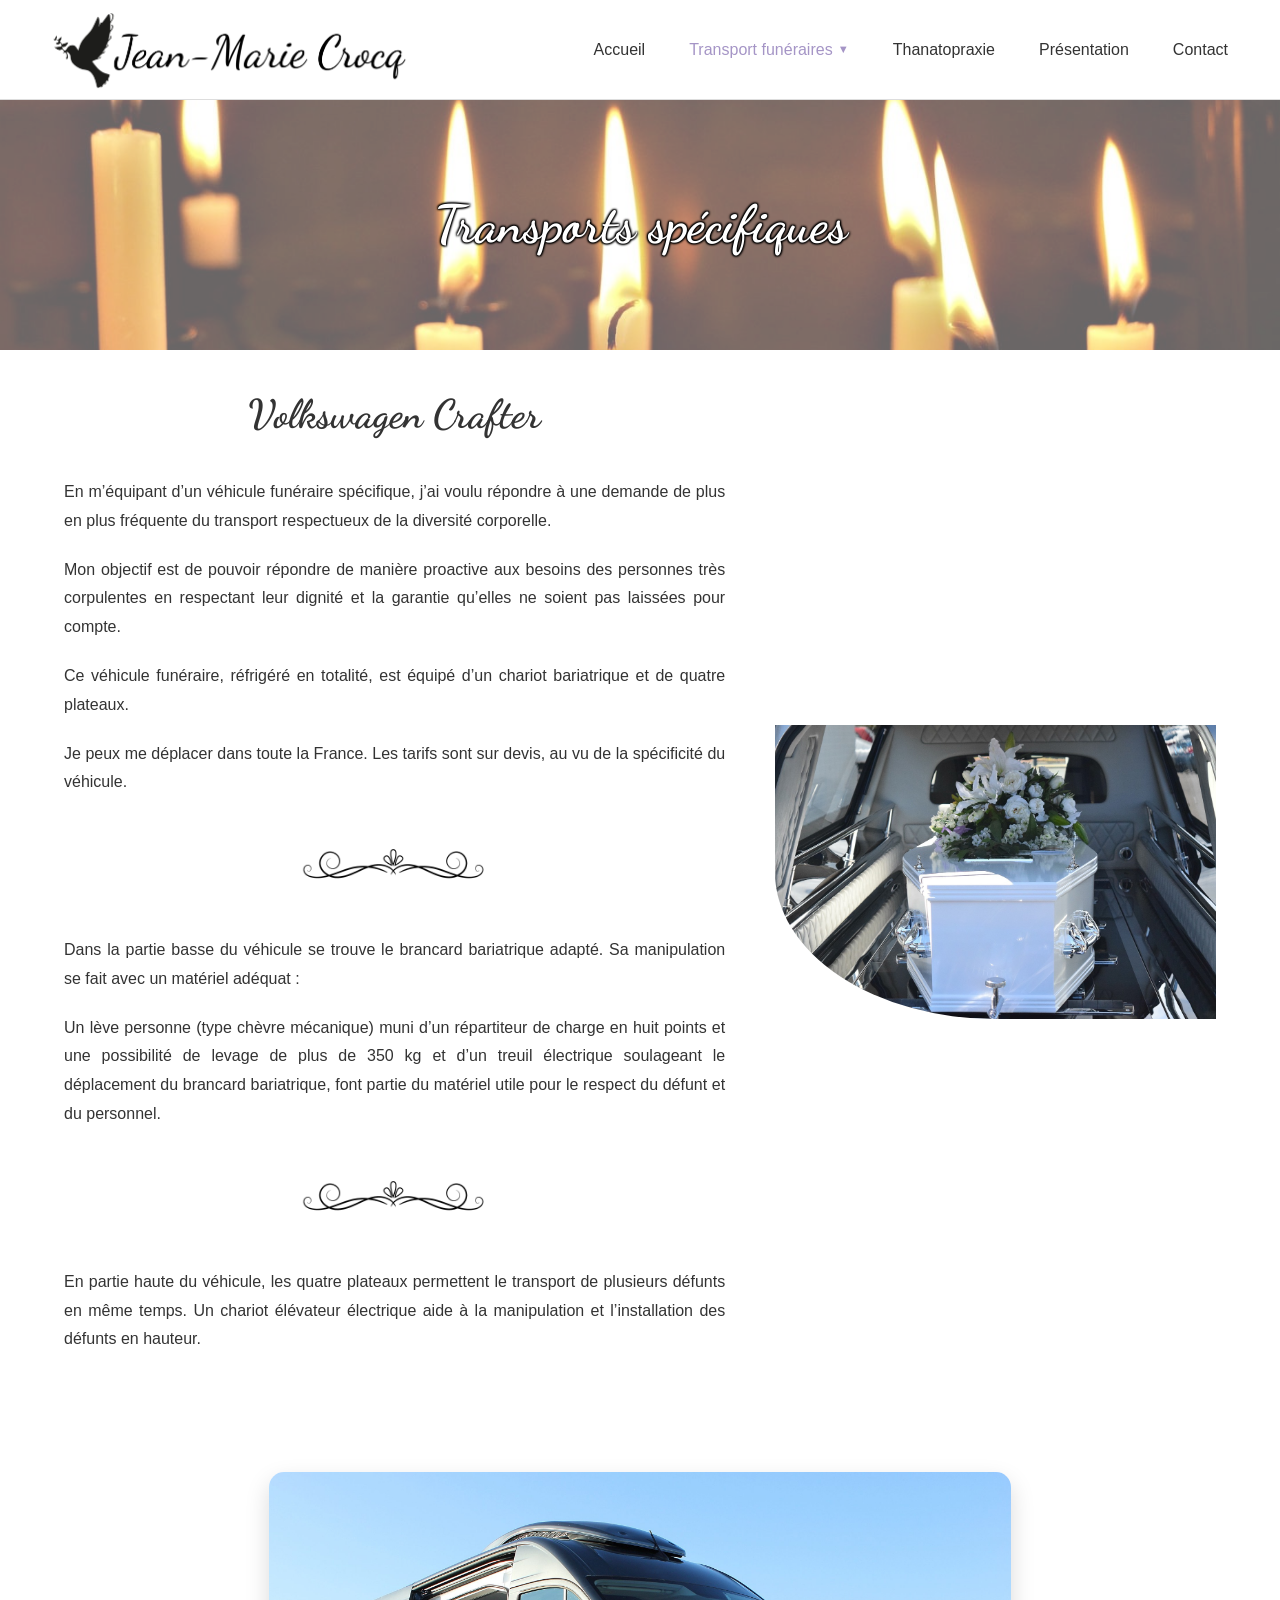
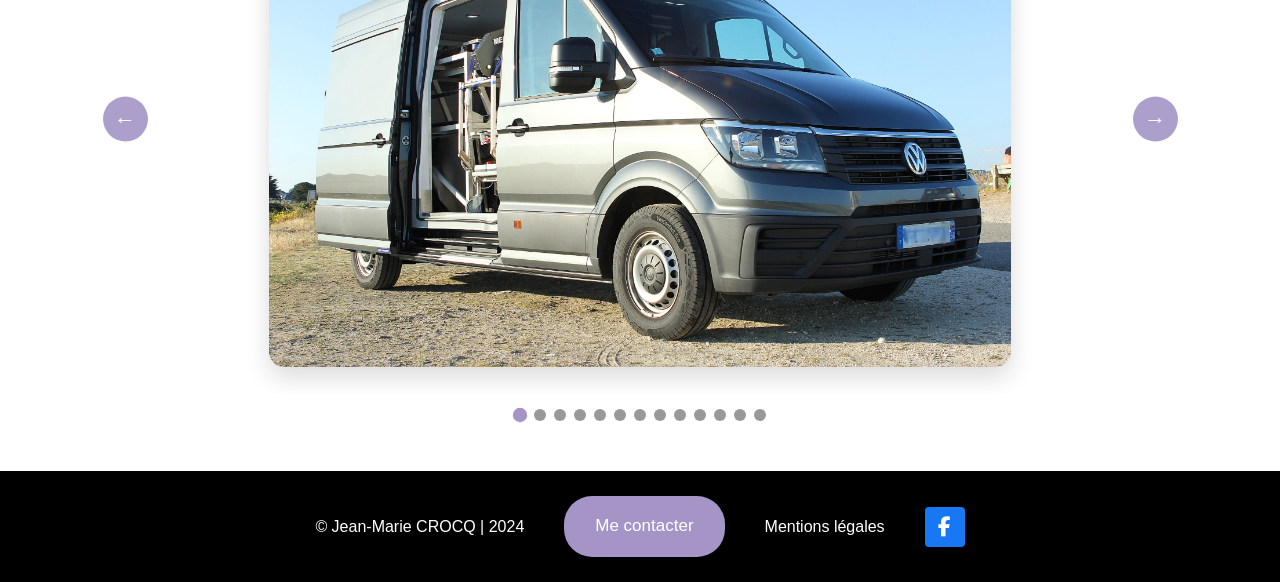
<file: transports-specifiques.html>
<!DOCTYPE html>
<html lang="fr-FR">
<head>
    <meta charset="UTF-8">
    <meta name="viewport" content="width=device-width, initial-scale=1.0">
    <link rel="icon" type="image/png" href="./Images/favicon.png">
    <title>Transport funéraire spécifique | Véhicule bariatrique – Jean-Marie Crocq</title>

    <meta 
        name="description" 
        content="Jean-Marie Crocq propose un transport funéraire spécifique avec véhicule réfrigéré, chariot et brancard bariatriques. Déplacement dans toute la France sur devis."
    >

    <link rel="stylesheet" href="./styles.css">

    <link 
        rel="stylesheet" 
        href="https://cdnjs.cloudflare.com/ajax/libs/font-awesome/6.5.0/css/all.min.css"
    >

    <link rel="preconnect" href="https://fonts.googleapis.com">
    <link rel="preconnect" href="https://fonts.gstatic.com" crossorigin>

    <link 
        href="https://fonts.googleapis.com/css2?family=Dancing+Script:wght@400..700&display=swap" 
        rel="stylesheet"
    >

    <script type="application/ld+json">
    {
        "@context": "https://schema.org",
        "@type": "Service",
        "@id": "https://crocqjeanmarie.github.io/transports-specifiques.html#service",
        "name": "Transport funéraire spécifique",
        "description": "Transport funéraire spécifique avec véhicule réfrigéré équipé pour le transport des personnes très corpulentes.",
        "url": "https://crocqjeanmarie.github.io/transports-specifiques.html",
        "provider": {
            "@type": "LocalBusiness",
            "@id": "https://crocqjeanmarie.github.io/#business",
            "name": "Transport Funéraire Bretagne",
            "url": "https://crocqjeanmarie.github.io/"
        },
        "areaServed": {
            "@type": "Country",
            "name": "France"
        }
    }
    </script>


</head>

<body>
    <header>
        <nav>
            <div class="logo">
                <a href="./index.html">
                    <img src="./Images/acceuil/Logo-Jean-marie-crocq-2.png" alt="Logo">
                </a>
            </div>

            <button class="menu-toggle" aria-label="Ouvrir le menu">☰</button>

            <div class="Navigation">
                <ul>
                    <li><a href="./index.html">Accueil</a></li>

                    <li class="dropdown">
                        <a href="#" class="dropdown-toggle active">
                            Transport funéraires <span class="arrow">▼</span>
                        </a>
                        <ul class="dropdown-menu">
                            <li><a href="./transports-specifiques.html" class="active">Transports spécifiques</a></li>
                            <li><a href="./transports-classiques.html">Transports classique</a></li>
                        </ul>
                    </li>

                    <li><a href="./thanatopraxie.html">Thanatopraxie</a></li>
                    <li><a href="./presentation.html">Présentation</a></li>
                    <li><a href="./contact.html">Contact</a></li>
                </ul>
            </div>
        </nav>
    </header>

    <main class="transportspe">
        <div class="haut-de-page">
            <img src="./Images/acceuil/bougies-deuil-funeraire.jpg" class="bougie2" alt="Bougies deuil funéraire">
            <h1>Transports spécifiques</h1>
        </div>

        <section class="descriptioncrafter">
            <div class="textecrafter">
                <h2>Volkswagen Crafter</h2>
                <p>En m’équipant d’un véhicule funéraire spécifique,
                    j’ai voulu répondre à une demande de plus en plus fréquente du transport respectueux de la diversité corporelle.</p>
                <p>Mon objectif est de pouvoir répondre de manière proactive aux besoins des personnes très corpulentes en respectant leur dignité et la garantie qu’elles ne soient pas laissées pour compte.</p>
                <p>Ce véhicule funéraire, réfrigéré en totalité, est équipé d’un chariot bariatrique et de quatre plateaux.</p>
                <p>Je peux me déplacer dans toute la France. Les tarifs sont sur devis, au vu de la spécificité du véhicule.</p>
                <img src="./Images/Transport spécifique/separateur-texte.png" alt="" class="separateur-texte">
                <p>Dans la partie basse du véhicule se trouve le brancard bariatrique adapté. Sa manipulation se fait avec un matériel adéquat :</p>
                <p>Un lève personne (type chèvre mécanique) muni d’un répartiteur de charge en huit points et une possibilité de levage de plus de 350 kg et d’un treuil électrique soulageant le déplacement du brancard bariatrique, font partie du matériel utile pour le respect du défunt et du personnel.</p>
                <img src="./Images/Transport spécifique/separateur-texte.png" alt="" class="separateur-texte">
                <p>En partie haute du véhicule, les quatre plateaux permettent le transport de plusieurs défunts en même temps. Un chariot élévateur électrique aide à la manipulation et l’installation des défunts en hauteur.</p>
            </div>
            <div>
                <img 
                    src="./Images/Transport spécifique/death-2421821_1280.jpg" 
                    alt="Cercueil dans le cadre d'un transport funéraire spécifique" 
                    class="cerceuil"
                >

            </div>
        </section>
        <section>
            <div class="galerie">
                <div class="carousel">
                    <div class="carousel-main">
                        <button id="prev">←</button>

                        <div class="carousel-inner">
                            <div class="slide"><img src="./Images/Transport spécifique/Carrouselle/scaled-1.jpg" alt="Véhicule de transport funéraire spécifique Volkswagen Crafter"></div>
                            <div class="slide"><img src="./Images/Transport spécifique/Carrouselle/scaled-2.jpg" alt="Caisson Véhicule de transport funéraire spécifique Volkswagen Crafter" loading="lazy"></div>
                            <div class="slide"><img src="./Images/Transport spécifique/Carrouselle/scaled-3.jpg" alt="Caisson Véhicule de transport funéraire spécifique Volkswagen Crafter" loading="lazy"></div>
                            <div class="slide"><img src="./Images/Transport spécifique/Carrouselle/scaled-4.jpg" alt="Caisson Véhicule de transport funéraire spécifique Volkswagen Crafter" loading="lazy"></div>
                            <div class="slide"><img src="./Images/Transport spécifique/Carrouselle/scaled-5.jpg" alt="Caisson Véhicule de transport funéraire spécifique Volkswagen Crafter" loading="lazy"></div>
                            <div class="slide"><img src="./Images/Transport spécifique/Carrouselle/scaled-6.jpg" alt="Caisson Véhicule de transport funéraire spécifique Volkswagen Crafter" loading="lazy"></div>
                            <div class="slide"><img src="./Images/Transport spécifique/Carrouselle/scaled-7.jpg" alt="Brancard Véhicule de transport funéraire spécifique Volkswagen Crafter" loading="lazy"></div>
                            <div class="slide"><img src="./Images/Transport spécifique/Carrouselle/scaled-8.jpg" alt="Caisson Véhicule de transport funéraire spécifique Volkswagen Crafter" loading="lazy"></div>
                            <div class="slide"><img src="./Images/Transport spécifique/Carrouselle/scaled-9.jpg" alt="Grue de levage PL Véhicule de transport funéraire spécifique Volkswagen Crafter" loading="lazy"></div>
                            <div class="slide"><img src="./Images/Transport spécifique/Carrouselle/scaled-10.jpg" alt="Grue de levage PL Véhicule de transport funéraire spécifique Volkswagen Crafter" loading="lazy"></div>
                            <div class="slide"><img src="./Images/Transport spécifique/Carrouselle/scaled-11.jpg" alt="Syteme de levage PL Véhicule de transport funéraire spécifique Volkswagen Crafter" loading="lazy"></div>
                            <div class="slide"><img src="./Images/Transport spécifique/Carrouselle/scaled-12.jpg" alt="Syteme de levage PL Véhicule de transport funéraire spécifique Volkswagen Crafter" loading="lazy"></div>
                            <div class="slide"><img src="./Images/Transport spécifique/Carrouselle/scaled-13.jpg" alt="Syteme de levage PL Véhicule de transport funéraire spécifique Volkswagen Crafter" loading="lazy"></div>
                        </div>

                        <button id="next">→</button>
                    </div>

                    <div class="carousel-dots"></div>
                </div>
    </div>
        </section>
    </main>
    <script src="./script.js"></script>

    <footer>
        <div class="footer-content">
            <p>&copy; Jean-Marie CROCQ | 2024</p>
            <div class="mecontacter">
                <p><a href="./contact.html" class="btn">Me contacter</a></p>
            </div>
            <p><a href="./mentions-legales.html" class="mention-legales">Mentions légales</a></p>

            <div class="social">
                <a href="https://www.facebook.com/Transportfunerairebretagne" target="_blank" class="facebook-btn" aria-label="Page Facebook de Transport Funéraire Bretagne">
                    <i class="fab fa-facebook-f"></i>
                </a>
            </div>
        </div>
    </footer>
</body>
</html>
</file>
<file: styles.css>
:root {
    --btn-bg: #A595C6;
    --btn-text: white;
    --btn-hover-bg: #777;
    --btn-transition: 0.3s;
    --fond-texte: #BFBEBE;
    --texte: #333;
    --bordure: #ddd;
}

/* =========================================================
   GENERAL
========================================================= */

* {
    margin: 0;
    padding: 0;
    box-sizing: border-box;
}

html {
    scroll-behavior: smooth;
    overflow-x: hidden;
}

body {
    padding-top: 100px;
    font-family: Arial, sans-serif;
    color: var(--texte);
    background-color: white;
    overflow-x: hidden;
}

img {
    max-width: 100%;
    height: auto;
}

button,
input,
textarea {
    font-family: inherit;
}

h1,
h2,
h3,
h4,
h5,
h6 {
    font-family: 'Dancing Script', cursive;
    font-size: 2.5rem;
}

p,
li {
    line-height: 1.7;
}

/* =========================================================
   HEADER
========================================================= */

header {
    position: fixed;
    top: 0;
    left: 0;
    z-index: 1000;
    width: 100%;
    height: 100px;
    background-color: white;
    display: flex;
    justify-content: center;
    padding: 0 40px;
    border-bottom: 1px solid var(--bordure);
}

nav {
    width: 100%;
    max-width: 1200px;
    display: flex;
    align-items: center;
    justify-content: space-between;
}

/* =========================================================
   LOGO
========================================================= */

.logo {
    display: flex;
    align-items: center;
    flex-shrink: 0;
}

.logo img {
    max-height: 80px;
    width: auto;
    display: block;
}

/* =========================================================
   MENU
========================================================= */

.menu-toggle {
    display: none;
    border: none;
    background: transparent;
    color: #333;
    cursor: pointer;
}

.Navigation {
    display: flex;
    justify-content: flex-end;
}

.Navigation > ul,
nav ul {
    display: flex;
    gap: 20px;
    list-style: none;
    align-items: center;
}

nav li {
    position: relative;
}

nav a {
    display: flex;
    align-items: center;
    height: 40px;
    text-decoration: none;
    color: #333;
    font-size: 16px;
    padding: 8px 12px;
    transition: color 0.3s ease, background-color 0.3s ease;
}

nav a:hover,
nav a.active {
    color: var(--btn-bg);
}

/* =========================================================
   DROPDOWN
========================================================= */

.dropdown-toggle {
    display: inline-flex;
    align-items: center;
    justify-content: center;
    gap: 5px;
    height: 100%;
}

.arrow {
    font-size: 0.7em;
}

.dropdown-menu {
    display: none;
    position: absolute;
    top: 100%;
    left: 0;
    min-width: 210px;
    flex-direction: column;
    background-color: white;
    box-shadow: 0 5px 15px rgba(0, 0, 0, 0.1);
    border-radius: 5px;
    padding: 5px 0;
}

.dropdown-menu li {
    width: 100%;
}

.dropdown-menu li:first-child {
    margin-top: 0;
}

.dropdown-menu a {
    display: flex;
    width: 100%;
    padding: 12px;
}

.dropdown-menu a:hover {
    background-color: #f0f0f0;
}

/* Desktop */
@media (min-width: 1025px) {

    .menu-toggle {
        display: none;
    }

    .Navigation {
        display: flex;
    }

    .dropdown:hover .dropdown-menu {
        display: flex;
    }

}

/* =========================================================
   BOUTONS
========================================================= */

.btn {
    display: inline-block;
    padding: 16px 31px;
    font-size: 17px;
    text-decoration: none;
    border-radius: 28px;
    background-color: var(--btn-bg);
    color: var(--btn-text);
    cursor: pointer;
    transition:
        background-color var(--btn-transition),
        color var(--btn-transition),
        transform 0.2s ease;
}

.btn:hover {
    background-color: var(--btn-hover-bg);
    color: var(--btn-text);
    transform: translateY(-1px);
}

.btn-small {
    display: inline-block;
    padding: 10px 20px;
    font-size: 16px;
    min-width: 150px;
    background-color: var(--btn-bg);
    color: var(--btn-text);
    text-decoration: none;
    transition: background-color var(--btn-transition);
}

.btn-small:hover {
    background-color: var(--btn-hover-bg);
    color: var(--btn-text);
}

/* =========================================================
   ACCUEIL
========================================================= */

.acceuil {
    position: relative;
    display: flex;
    flex-direction: column;
    align-items: center;
    width: 100%;
    overflow: hidden;
}

.bougie {
    width: 100%;
    height: calc(100vh - 100px);
    min-height: 500px;
    object-fit: cover;
    opacity: 0.8;
    display: block;
}

.Titre {
    position: absolute;
    top: 50%;
    left: 50%;
    transform: translate(-50%, -50%);
    width: 90%;
    max-width: 1000px;
    text-align: center;
    display: flex;
    flex-direction: column;
    align-items: center;
    gap: 20px;
    color: white;
    z-index: 2;
}

.Titre h1 {
    font-size: 3rem;
}

.Titre .btn-small {
    width: auto;
    align-self: center;
}

.fond-camion {
    width: 100%;
    max-width: 600px;
    margin: 10px auto 0;
    background-color: var(--btn-bg);
    border-radius: 28px 28px 60% 28px;
    padding: 8px;
    overflow: visible;
}

.camion-specifique {
    width: 100%;
    height: auto;
    display: block;
    border-radius: 28px 28px 60% 28px;
    object-fit: contain;
}


@media (min-width: 1025px) and (max-height: 700px) {

    .bougie {
        min-height: 0;
        height: calc(100vh - 100px);
    }

    .Titre {
        top: 50%;
        gap: 10px;
    }

    .Titre h1 {
        font-size: 2.3rem;
        line-height: 1.1;
    }

    .fond-camion {
        max-width: 420px;
        margin-top: 30px;
        padding: 6px;
    }
}

/* =========================================================
   PRÉSENTATION ACCUEIL
========================================================= */

.presentation {
    display: flex;
    width: 80%;
    max-width: 1200px;
    min-height: 350px;
    margin: 50px auto;
    gap: 20px;
}

.presentation-titre {
    width: 30%;
    background-color: var(--fond-texte);
    color: white;
    display: flex;
    align-items: center;
    justify-content: center;
    border-radius: 5px 0 30% 5px;
    padding: 20px;
}

.presentation-titre h2 {
    color: white;
    text-align: center;
}

.presentation-texte {
    width: 70%;
    display: flex;
    flex-direction: column;
    justify-content: center;
    padding: 20px 40px;
    gap: 20px;
}

.presentation-texte p {
    font-size: 18px;
    line-height: 1.7;
}

.texte-bas {
    display: flex;
    justify-content: center;
}

/* =========================================================
   PRESTATIONS
========================================================= */

.prestations {
    display: flex;
    width: 80%;
    max-width: 1200px;
    min-height: 350px;
    margin: 50px auto;
    gap: 20px;
}

.prestations-titre {
    width: 30%;
    display: flex;
    justify-content: center;
    align-items: center;
    background-color: var(--fond-texte);
    border-radius: 5px 0 0 30%;
}

.prestations-titre h2 {
    color: white;
    padding: 20px;
    text-align: center;
}

.prestations-items {
    width: 80%;
    display: flex;
    gap: 20px;
}


.prestation-item {
    flex: 1;
    padding: 20px;
    align-items: self-start;
    text-align: center;
}


.prestation-item img {
    width: 100%;
    height: 200px;
    display: block;
    margin: 0 auto;
    object-fit: contain;
}

.prestation-item img.thanatopraxieitem {
    width: 80%;
}

.prestation-item p {
    font-size: 30px;
    color: #333;
    margin-top: 10px;
    margin-bottom: 15px;
    min-height: 102px;
    display: flex;
    align-items: center;
    justify-content: center;
    font-family: 'Dancing Script', cursive;
}

.prestation-item a {
    margin-bottom: 10px;
}

/* =========================================================
   FOOTER
========================================================= */

footer {
    padding: 25px 20px;
    background-color: black;
    color: white;
    text-align: center;
}

footer .footer-content {
    display: flex;
    flex-wrap: wrap;
    justify-content: center;
    align-items: center;
    gap: 40px;
}

footer .footer-content p {
    margin: 0;
}

.mention-legales {
    color: white;
    text-decoration: none;
}

.mention-legales:hover {
    color: var(--btn-bg);
}

.social {
    display: flex;
    justify-content: center;
    align-items: center;
}

.facebook-btn {
    width: 40px;
    height: 40px;
    background-color: #1877F2;
    color: white;
    display: flex;
    align-items: center;
    justify-content: center;
    border-radius: 4px;
    text-decoration: none;
    font-size: 20px;
    transition: 0.3s;
}

.facebook-btn:hover {
    background-color: #0d5ed7;
    transform: scale(1.05);
}

/*******************************
 * HAUT DE PAGE
 *******************************/

.haut-de-page {
    position: relative;
    width: 100%;
    overflow: hidden;
}

.bougie2 {
    display: block;
    width: 100%;
    height: 250px;
    object-fit: cover;
    object-position: center center;
    opacity: 0.6;
}

.haut-de-page h1 {
    position: absolute;
    top: 50%;
    left: 50%;
    transform: translate(-50%, -50%);

    width: 90%;
    margin: 0;

    color: white;
    text-align: center;

    font-family: 'Dancing Script', cursive;
    font-size: 52px;
    line-height: 1.2;

    text-shadow:
        1px 1px 2px black,
        -1px -1px 2px black,
        1px -1px 2px black,
        -1px 1px 2px black;

    z-index: 2;
}

/* =========================================================
   TRANSPORT SPÉCIFIQUE
========================================================= */

.transportspe {
    display: flex;
    flex-direction: column;
    align-items: center;
    width: 100%;
}

.descriptioncrafter {
    display: flex;
    justify-content: center;
    align-items: center;
    width: 90%;
    max-width: 1200px;
    margin: 40px auto;
    gap: 50px;
}

.descriptioncrafter > div:first-child {
    width: 60%;
    display: flex;
    flex-direction: column;
    justify-content: center;
}

.descriptioncrafter > div:last-child {
    width: 40%;
    display: flex;
    justify-content: center;
    align-items: center;
}

.textecrafter {
    width: 100%;
    display: flex;
    flex-direction: column;
    justify-content: center;
    gap: 20px;
}

.textecrafter h2 {
    align-self: center;
    margin-bottom: 20px;
    text-align: center;
}

.textecrafter p {
    line-height: 1.8;
    text-align: justify;
}

.cerceuil {
    width: 100%;
    height: auto;
    object-fit: cover;
    border-radius: 0 0 0 50%;
}

.separateur-texte {
    width: 30%;
    display: block;
    margin: 20px auto;
}

/* =========================================================
   CARROUSEL
========================================================= */

.galerie {
    width: 100%;
}

.carousel {
    display: flex;
    flex-direction: column;
    align-items: center;
    width: 85%;
    max-width: 1100px;
    margin: 50px auto;
}

.carousel-main {
    position: relative;
    width: 100%;
}

.carousel-inner {
    display: flex;
    width: 100%;
    height: 550px;
    overflow: hidden;
}

.slide {
    flex: 0 0 100%;
    width: 100%;
    min-width: 100%;
    height: 100%;
    display: flex;
    justify-content: center;
    align-items: center;
}

.slide img {
    max-width: 90%;
    max-height: 90%;
    width: auto;
    height: auto;
    object-fit: contain;
    border-radius: 15px;
    box-shadow: 0 10px 25px rgba(0, 0, 0, 0.15);
    cursor: zoom-in;
}

.carousel button {
    position: absolute;
    top: 50%;
    transform: translateY(-50%);
    width: 45px;
    height: 45px;
    border: none;
    border-radius: 50%;
    background: rgba(165, 149, 198, 0.9);
    color: white;
    font-size: 22px;
    cursor: pointer;
    z-index: 10;
    transition: background-color 0.3s;
}

.carousel button:hover {
    background-color: var(--btn-bg);
}

#prev {
    left: -70px;
}

#next {
    right: -70px;
}

.carousel-dots {
    display: flex;
    justify-content: center;
    gap: 8px;
    margin-top: 15px;
}

.carousel-dots .dot {
    width: 12px;
    height: 12px;
    border-radius: 50%;
    background-color: rgba(0, 0, 0, 0.4);
    cursor: pointer;
    transition: background-color 0.3s, transform 0.3s;
}

.carousel-dots .dot.active {
    background-color: var(--btn-bg);
    transform: scale(1.2);
}

/* =========================================================
   LIGHTBOX
========================================================= */

.lightbox {
    position: fixed;
    inset: 0;
    width: 100%;
    height: 100%;
    background: rgba(0, 0, 0, 0.9);
    display: flex;
    align-items: center;
    justify-content: center;
    z-index: 2000;
}

.lightbox img {
    max-width: 90%;
    max-height: 90%;
}

.lightbox button {
    position: absolute;
    top: 50%;
    transform: translateY(-50%);
    width: 60px;
    height: 60px;
    border-radius: 50%;
    display: flex;
    align-items: center;
    justify-content: center;
    font-size: 30px;
    background: rgba(255, 255, 255, 0.2);
    border: none;
    color: white;
    cursor: pointer;
}

.lightbox button:hover {
    background: rgba(255, 255, 255, 0.4);
}

.lightbox .prev {
    left: 20px;
}

.lightbox .next {
    right: 20px;
}

.lightbox .close {
    position: absolute;
    top: 20px;
    right: 30px;
    font-size: 40px;
    color: white;
    cursor: pointer;
}

/* =========================================================
   TRANSPORT CLASSIQUE
========================================================= */

.transportclassique {
    display: flex;
    flex-direction: column;
    align-items: center;
    width: 100%;
}

.vehiculepresentation {
    width: 80%;
    max-width: 1200px;
}

.peugvolk {
    display: flex;
    flex-direction: row;
    margin: 40px 0;
    gap: 60px;
}

.peugexpert,
.volktransporteur {
    flex: 1;
    display: flex;
    flex-direction: column;
    align-items: center;
    gap: 20px;
}

.peugexpert p,
.volktransporteur p,
.peugexpert li,
.volktransporteur li {
    line-height: 1.8;
}

.map-section {
    width: 100%;
    margin: 40px 0;
}

.map {
    display: flex;
    flex-direction: column;
    align-items: center;
    justify-content: center;
    width: 100%;
    gap: 20px;
}

.map iframe {
    width: 100%;
    height: 450px;
    border: 0;
}

.dimension {
    text-decoration: underline;
}

.imagecamion {
    display: grid;
    grid-template-columns: repeat(2, minmax(0, 1fr));
    gap: 20px;
    width: 100%;
}

.imagecamion img {
    display: block;
    width: 100%;
    max-width: 100%;
    min-width: 0;
    height: auto;
    object-fit: contain;
    border-radius: 10px;
    transition: transform 0.3s ease;
}

.imagecamion img:hover {
    transform: scale(1.05);
    cursor: zoom-in;
}

/* =========================================================
   THANATOPRAXIE
========================================================= */

.texte-thanato {
    width: 80%;
    max-width: 1200px;
    margin: 50px auto;
}

.texte {
    display: flex;
    align-items: flex-start;
    justify-content: center;
    gap: 60px;
}

.texte > div:first-child {
    flex: 2;
    min-width: 0;
}

.images-thanato {
    flex: 1;
    display: flex;
    flex-direction: column;
    gap: 50px;
    align-items: center;
}

.images-thanato img {
    width: 100%;
    max-width: 350px;
    border-radius: 10px;
    object-fit: cover;
}

.texte p {
    margin: 20px 0;
    line-height: 1.8;
    text-align: justify;
}

.texte h2 {
    margin-bottom: 30px;
    text-align: center;
}

.experience {
    width: 100%;
}

.experience-thanato {
    width: 80%;
    max-width: 1000px;
    margin: 50px auto;
    display: flex;
    flex-direction: column;
    align-items: center;
    gap: 20px;
}

.experience-thanato p {
    text-align: justify;
}

/* =========================================================
   PRÉSENTATION
========================================================= */

.presentation-quisuisje {
    width: 80%;
    max-width: 1200px;
    margin: 50px auto;
    display: flex;
    flex-direction: column;
    gap: 30px;
}

.quisuisje {
    display: flex;
    justify-content: center;
    align-items: center;
}

.texte-quisuisje p {
    margin: 20px 0;
    line-height: 1.8;
    text-align: justify;
}

.photo-presentation {
    width: 80%;
    max-width: 1200px;
    margin: 50px auto;
    display: flex;
    justify-content: center;
    align-items: center;
}

.photo-presentation img {
    width: 100%;
    max-width: 700px;
    height: auto;
    border-radius: 10px;
    object-fit: cover;
    display: block;
}

/* =========================================================
   MENTIONS LÉGALES
========================================================= */

.mention-legal-texte {
    width: 80%;
    max-width: 1000px;
    margin: 50px auto;
    display: flex;
    flex-direction: column;
    gap: 40px;
}

.mention-legal-texte h2 {
    font-size: 2.2rem;
    margin-bottom: 15px;
    color: #444;
}

.mention-legal-texte p {
    margin-bottom: 10px;
    line-height: 1.8;
    text-align: justify;
    color: #333;
}

/* =========================================================
   CONTACT
========================================================= */

.contact-container {
    display: flex;
    gap: 40px;
    width: 80%;
    max-width: 1100px;
    margin: 50px auto;
    align-items: flex-start;
}

.formulaire {
    flex: 2;
    min-width: 0;
}

.formulaire h2 {
    margin-bottom: 10px;
}

.formulaire p {
    margin-bottom: 20px;
}

.formulaire form {
    display: flex;
    flex-direction: column;
    gap: 20px;
}

.ligne {
    display: flex;
    gap: 20px;
}

.champ {
    display: flex;
    flex-direction: column;
    flex: 1;
}

input,
textarea {
    padding: 12px;
    border: 1px solid #ccc;
    border-radius: 6px;
    font-size: 16px;
    width: 100%;
    background-color: #e6e6e6;
}

input:focus,
textarea:focus {
    outline: 2px solid rgba(165, 149, 198, 0.35);
    border-color: var(--btn-bg);
}

textarea {
    min-height: 120px;
    resize: vertical;
}

.formulaire button {
    background-color: var(--btn-bg);
    color: white;
    padding: 12px;
    border: none;
    border-radius: 20px;
    cursor: pointer;
    transition: 0.3s;
    width: 30%;
}

.formulaire button:hover {
    background-color: grey;
}

#success-message {
    display: none;
    color: green;
    margin-top: 10px;
}

.success-message {
    display: none;
    color: green;
    background: #e8ffe8;
    padding: 10px;
    border-radius: 5px;
    margin-bottom: 15px;
}

.error-message {
    display: none;
    color: red;
    background: #ffe8e8;
    padding: 10px;
    border-radius: 5px;
    margin-bottom: 10px;
}

.information {
    flex: 1;
    min-width: 0;
    background-color: #f5f5f5;
    padding: 25px;
    border-radius: 10px;
    border-left: 4px solid var(--btn-bg);
    overflow-wrap: break-word;
}

.information h3 {
    margin-top: 15px;
    margin-bottom: 5px;
    font-size: 2rem;
}

.information h3:first-child {
    margin-top: 0;
}

.information a {
    display: block;
    margin-bottom: 10px;
    color: #333;
    text-decoration: none;
}

.information a:hover {
    color: var(--btn-bg);
}

.info-ligne {
    display: flex;
    align-items: flex-start;
    gap: 10px;
    margin-bottom: 10px;
    min-width: 0;
}

.info-ligne > div {
    min-width: 0;
}

.info-ligne a {
    overflow-wrap: anywhere;
}

.info-ligne img {
    width: 20px;
    height: 20px;
    flex-shrink: 0;
}

.info-ligne a,
.info-ligne p,
.info-ligne address {
    margin: 0;
    line-height: 1.4;
}

.info-ligne address {
    font-style: normal;
}

/* =========================================================
   TABLETTE
   769px -> 1024px
========================================================= */

@media (min-width: 769px) and (max-width: 1024px) {

    body {
        padding-top: 85px;
    }

    h1,
    h2,
    h3,
    h4,
    h5,
    h6 {
        font-size: 2.2rem;
    }

    /* HEADER */

    header {
        height: 85px;
        padding: 0 25px;
    }

    nav {
        max-width: 100%;
    }

    .logo img {
        max-height: 60px;
    }

    /* HAMBURGER */

    .menu-toggle {
        display: block;
        font-size: 34px;
        line-height: 1;
        padding: 5px;
        z-index: 4000;
    }

    .menu-toggle:hover {
        background-color: transparent;
        color: var(--btn-bg);
    }

    /* MENU */

    .Navigation {
        display: none;
        position: absolute;
        top: 85px;
        left: 0;
        width: 100%;
        background-color: white;
        z-index: 3000;
        box-shadow: 0 5px 15px rgba(0, 0, 0, 0.1);
    }

    .Navigation.active {
        display: block;
    }

    .Navigation > ul {
        display: flex;
        flex-direction: column;
        width: 100%;
        gap: 0;
    }

    .Navigation li {
        width: 100%;
    }

    .Navigation a {
        width: 100%;
        justify-content: center;
        padding: 15px;
        border-top: 1px solid #ddd;
    }

    /* SOUS MENU */

    .dropdown {
        width: 100%;
    }

    .dropdown-toggle {
        width: 100%;
        justify-content: center;
        padding: 15px;
    }

    .dropdown-menu {
        display: none;
        position: static;
        width: 100%;
        min-width: 0;
        box-shadow: none;
        border-radius: 0;
        background-color: #fafafa;
        padding: 0;
    }

    .dropdown.active .dropdown-menu {
        display: flex;
    }

    .dropdown-menu a {
        padding: 14px;
    }

    /* HAUT DE PAGE */

    .bougie2 {
        height: 220px;
    }

    .haut-de-page h1 {
        top: 50%;
        left: 50%;
        transform: translate(-50%, -50%);

        width: 90%;
        font-size: 44px;
        line-height: 1.2;
        text-align: center;
    }

    .haut-de-page {
        width: 100%;
        min-height: 250px;
    }

    /* ACCUEIL */

    .bougie {
        height: calc(100vh - 85px);
        min-height: 450px;
        max-height: 650px;
    }

    .bougie2 {
        width: 100%;
        height: 250px;
        object-fit: cover;
        object-position: center center;
    }

    .Titre {
        width: 85%;
    }

    .Titre h1 {
        font-size: 2.7rem;
    }

    /* PRÉSENTATION */

    .presentation {
        width: 90%;
        max-width: 900px;
        min-height: 350px;
    }

    .presentation-titre {
        width: 35%;
    }

    .presentation-texte {
        width: 65%;
        padding: 20px 25px;
    }

    .presentation-texte p {
        font-size: 16px;
        line-height: 1.7;
    }

    /* PRESTATIONS */

    .prestations {
        width: 90%;
        max-width: 900px;
        min-height: 320px;
    }

    .prestations-titre {
        width: 30%;
    }

    .prestations-items {
        width: 70%;
        gap: 10px;
    }

    .prestation-item {
        padding: 10px;
    }

    .prestation-item img {
        height: 150px;
        max-height: 150px;
    }

    .prestation-item p {
        font-size: 22px;
    }

    .prestation-item .btn {
        padding: 10px 15px;
        font-size: 14px;
    }

    /* TRANSPORT SPÉCIFIQUE */

    .descriptioncrafter {
        width: 90%;
        max-width: 900px;
        gap: 30px;
    }

    .descriptioncrafter > div:first-child {
        width: 55%;
    }

    .descriptioncrafter > div:last-child {
        width: 45%;
    }

    .textecrafter {
        gap: 15px;
    }

    .textecrafter h2 {
        text-align: center;
        margin-bottom: 10px;
    }

    .textecrafter p {
        line-height: 1.7;
    }

    /* CARROUSEL */

    .carousel {
        width: 88%;
        max-width: 850px;
    }

    .carousel-inner {
        height: 450px;
    }

    .slide img {
        max-width: 85%;
        max-height: 85%;
    }

    #prev {
        left: -5px;
    }

    #next {
        right: -5px;
    }

    /* TRANSPORT CLASSIQUE */

    .vehiculepresentation {
        width: 90%;
        max-width: 900px;
    }

    .peugvolk {
        display: flex;
        flex-direction: row;
        align-items: flex-start;
        gap: 30px;
        margin: 30px 0;
    }

    .peugexpert,
    .volktransporteur {
        flex: 1 1 0;
        min-width: 0;
        width: 50%;
        gap: 15px;
        align-items: center;
    }

    .peugexpert h2,
    .volktransporteur h2 {
        text-align: center;
    }

    .peugexpert p,
    .volktransporteur p,
    .peugexpert li,
    .volktransporteur li {
        line-height: 1.7;
    }

    .imagecamion {
        display: grid;
        grid-template-columns: repeat(2, minmax(0, 1fr));
        width: 100%;
        gap: 15px;
    }

    .imagecamion img {
        display: block;
        width: 100%;
        max-width: 100%;
        height: auto;
        min-width: 0;
        object-fit: contain;
        border-radius: 10px;
    }

    /* THANATOPRAXIE */

    .texte-thanato {
        width: 90%;
        max-width: 900px;
        margin: 40px auto;
    }

    .texte {
        gap: 30px;
    }

    .texte > div:first-child {
        flex: 1.8;
    }

    .images-thanato {
        flex: 1;
    }

    .texte p {
        line-height: 1.7;
    }

    .images-thanato img {
        max-width: 280px;
    }

    .experience-thanato {
        width: 90%;
        max-width: 900px;
    }

    /* PRÉSENTATION */

    .presentation-quisuisje {
        width: 90%;
        max-width: 900px;
    }

    .photo-presentation {
        width: 90%;
        max-width: 900px;
    }

    /* MENTIONS */

    .mention-legal-texte {
        width: 90%;
        max-width: 900px;
    }

    /* CONTACT */

    .contact-container {
        width: 90%;
        max-width: 900px;
        gap: 25px;
        margin: 40px auto;
    }

    .formulaire {
        flex: 1.5;
    }

    .information {
        flex: 1;
        padding: 20px;
    }

    .ligne {
        gap: 15px;
    }

    .formulaire button {
        width: 40%;
    }

    input,
    textarea {
        font-size: 15px;
    }

    /* FOOTER */

    footer .footer-content {
        gap: 25px;
    }
}

/* =========================================================
   MOBILE
   0px -> 768px
========================================================= */

@media (max-width: 768px) {

    /* =====================================================
       BASE
    ===================================================== */

    html,
    body {
        width: 100%;
        max-width: 100%;
        overflow-x: hidden;
    }

    body {
        padding-top: 0;
        font-size: 16px;
    }

    h1,
    h2,
    h3,
    h4,
    h5,
    h6 {
        font-family: 'Dancing Script', cursive;
        font-size: 2rem;
    }

    p,
    li {
        line-height: 1.65;
    }

    /* =====================================================
       HEADER
    ===================================================== */

    header {
        position: relative;
        height: 70px;
        padding: 10px 15px;
    }

    nav {
        width: 100%;
        gap: 10px;
    }

    .logo {
        min-width: 0;
        max-width: calc(100% - 60px);
    }

    .logo img {
        max-height: 42px;
        width: auto;
        max-width: 100%;
    }

    /* =====================================================
       HAMBURGER
    ===================================================== */

    .menu-toggle {
        display: flex;
        align-items: center;
        justify-content: center;
        flex-shrink: 0;
        width: 45px;
        height: 45px;
        border: none;
        background: transparent;
        color: #333;
        font-size: 32px;
        line-height: 1;
        cursor: pointer;
        padding: 0;
    }

    .menu-toggle:hover {
        background-color: transparent;
        color: var(--btn-bg);
    }

    /* =====================================================
       MENU MOBILE
    ===================================================== */

    .Navigation {
        display: none;
        position: absolute;
        top: 70px;
        left: 0;
        width: 100%;
        background-color: white;
        z-index: 2000;
        box-shadow: 0 5px 15px rgba(0, 0, 0, 0.1);
    }

    .Navigation.active {
        display: block;
    }

    .Navigation > ul {
        display: flex;
        flex-direction: column;
        width: 100%;
        gap: 0;
    }

    .Navigation li {
        width: 100%;
    }

    .Navigation a {
        display: flex;
        width: 100%;
        min-height: 48px;
        justify-content: center;
        align-items: center;
        padding: 12px 15px;
        border-top: 1px solid #ddd;
        text-align: center;
    }

    /* =====================================================
       DROPDOWN MOBILE
    ===================================================== */

    .dropdown {
        width: 100%;
        margin: 0;
        padding: 0;
    }

    .dropdown > .dropdown-toggle {
        width: 100%;
        min-height: 48px;
        justify-content: center;
        align-items: center;
        padding: 12px 15px;
        cursor: pointer;
    }

    .dropdown-menu {
        display: none;
        position: static;
        flex-direction: column;
        width: 100%;
        min-width: 0;
        margin: 0;
        padding: 0;
        background-color: #fafafa;
        box-shadow: none;
        border-radius: 0;
    }

    .dropdown.active .dropdown-menu {
        display: flex;
    }

    .dropdown-menu li {
        width: 100%;
    }

    .dropdown-menu a {
        width: 100%;
        min-height: 45px;
        padding: 12px;
        justify-content: center;
        text-align: center;
        border-top: 1px solid #ddd;
    }

    .dropdown-menu li:first-child {
        margin-top: 0;
    }

    /* =====================================================
       HAUT DE PAGE
    ===================================================== */



    .bougie2 {
        display: block;
        min-height: 180px;
        width: 100%;
        height: 200px;
        object-fit: cover;
        object-position: center center;

        opacity: 0.6;
    }

    .haut-de-page {
        width: 100%;
        min-height: 200px;
        overflow: hidden;
    }

    .haut-de-page h1 {
        position: absolute;
        top: 50%;
        left: 50%;
        transform: translate(-50%, -50%);
        width: 90%;
        margin: 0;
        font-size: 34px;
        line-height: 1.2;
        text-align: center;
        white-space: normal;
    }

    /* =====================================================
       ACCUEIL
    ===================================================== */

    .acceuil {
        min-height: 0;
    }

    .bougie {
        width: 100%;
        height: 70vh;
        min-height: 480px;
        max-height: 700px;
        object-fit: cover;
    }

    .Titre {
        width: 92%;
        top: 55%;
        gap: 15px;
    }

    .Titre h1 {
        font-size: 2.1rem;
        line-height: 1.25;
    }

    .Titre p {
        font-size: 15px;
    }

    .fond-camion {
        width: 95%;
        max-width: 450px;
        padding: 6px;
        border-radius: 22px 22px 50% 22px;
    }

    .camion-specifique {
        border-radius: 22px 22px 50% 22px;
    }

    .Titre .btn-small {
        min-width: 140px;
        padding: 10px 18px;
    }

    /* =====================================================
       PRÉSENTATION ACCUEIL
    ===================================================== */

    .presentation {
        flex-direction: column;
        width: 90%;
        min-height: 0;
        height: auto;
        margin: 40px auto;
        gap: 0;
    }

    .presentation-titre,
    .presentation-texte {
        width: 100%;
    }

    .presentation-titre {
        min-height: 100px;
        padding: 20px;
        border-radius: 5px 5px 30% 5px;
    }

    .presentation-titre h2 {
        font-size: 2.1rem;
    }

    .presentation-texte {
        padding: 25px 5px;
        gap: 15px;
    }

    .presentation-texte p {
        font-size: 16px;
        line-height: 1.65;
        text-align: justify;
    }

    /* =====================================================
       PRESTATIONS
    ===================================================== */

    .prestations {
        flex-direction: column-reverse;
        width: 90%;
        min-height: 0;
        height: auto;
        margin: 40px auto;
        gap: 25px;
    }

    .prestations-titre {
        width: 100%;
        min-height: 100px;
        border-radius: 30% 5px 5px 5px;
    }

    .prestations-titre h2 {
        font-size: 2.1rem;
    }

    .prestations-items {
        width: 100%;
        display: flex;
        flex-direction: column;
        gap: 25px;
        align-items: center;
    }

    .prestation-item {
        width: 100%;
        max-width: 420px;
        padding: 15px;
        display: flex;
        flex-direction: column;
        align-items: center;
        text-align: center;
    }

    .prestation-item img {
        width: 80%;
        height: 180px;
        max-height: 180px;
        margin: 0 auto;
        object-fit: contain;
    }

    .prestation-item img.thanatopraxieitem {
        width: 65%;
    }

    .prestation-item p {
        width: 100%;
        text-align: center;
        font-size: 24px;
        margin: 10px 0;
        min-height: 58px;
    }

    .prestation-item .btn {
        padding: 11px 18px;
        font-size: 15px;
    }

    /* =====================================================
       TRANSPORT SPÉCIFIQUE
    ===================================================== */

    .descriptioncrafter {
        flex-direction: column;
        width: 90%;
        margin: 35px auto;
        gap: 30px;
    }

    .descriptioncrafter > div:first-child,
    .descriptioncrafter > div:last-child {
        width: 100%;
    }

    .textecrafter {
        width: 100%;
        gap: 15px;
    }

    .textecrafter h2 {
        width: 100%;
        text-align: center;
        font-size: 2rem;
        margin-bottom: 10px;
    }

    .textecrafter p {
        line-height: 1.65;
        text-align: justify;
    }

    .cerceuil {
        width: 100%;
        max-width: 500px;
        border-radius: 0 0 0 30%;
    }

    /* =====================================================
       SÉPARATEUR
    ===================================================== */

    .separateur-texte {
        width: 40%;
        max-width: 180px;
        height: auto;
        margin: 25px auto;
    }

    .separateurexperience {
        width: 60%;
        max-width: 220px;
    }

    /* =====================================================
       CARROUSEL
    ===================================================== */

    .carousel {
        width: 95%;
        margin: 35px auto;
    }

    .carousel-inner {
        height: 280px;
    }

    .slide img {
        max-width: 82%;
        max-height: 82%;
    }

    .carousel button {
        width: 36px;
        height: 36px;
        font-size: 18px;
    }

    #prev {
        left: 5px;
    }

    #next {
        right: 5px;
    }

    .carousel-dots {
        gap: 7px;
        margin-top: 12px;
    }

    .carousel-dots .dot {
        width: 10px;
        height: 10px;
    }

    /* =====================================================
       LIGHTBOX
    ===================================================== */

    .lightbox img {
        max-width: 92%;
        max-height: 80%;
    }

    .lightbox button {
        width: 45px;
        height: 45px;
        font-size: 22px;
    }

    .lightbox .prev {
        left: 8px;
    }

    .lightbox .next {
        right: 8px;
    }

    .lightbox .close {
        top: 10px;
        right: 15px;
        font-size: 35px;
    }

    /* =====================================================
       TRANSPORT CLASSIQUE
    ===================================================== */

    .vehiculepresentation {
        width: 90%;
    }

    .peugvolk {
        display: flex;
        flex-direction: column;
        gap: 50px;
        margin: 35px 0;
    }

    .peugexpert,
    .volktransporteur {
        width: 100%;
        gap: 15px;
        align-items: center;
    }

    .peugexpert p,
    .volktransporteur p,
    .peugexpert li,
    .volktransporteur li {
        line-height: 1.65;
    }

    .imagecamion {
        display: flex;
        flex-direction: column;
        gap: 20px;
    }

    .imagecamion img {
        width: 100%;
    }

    .imagecamion img:hover {
        transform: none;
    }

    .map-section {
        width: 100%;
        margin: 30px 0;
    }

    .map {
        width: 100%;
    }

    .map iframe {
        width: 100%;
        height: 350px;
    }

    /* =====================================================
       THANATOPRAXIE
    ===================================================== */

    .texte-thanato {
        width: 90%;
        margin: 35px auto;
    }

    .texte {
        display: flex;
        flex-direction: column;
        align-items: center;
        gap: 30px;
    }

    .texte > div:first-child {
        width: 100%;
        flex: none;
    }

    .texte h2 {
        text-align: center;
        font-size: 2rem;
        margin-bottom: 20px;
    }

    .texte p {
        margin: 15px 0;
        line-height: 1.65;
        text-align: justify;
    }

    .images-thanato {
        width: 100%;
        max-width: 400px;
        height: auto;
        display: flex;
        flex-direction: column;
        align-items: center;
        gap: 25px;
    }

    .images-thanato img {
        width: 100%;
        max-width: 350px;
    }

    .experience {
        width: 90%;
        margin: 0 auto;
    }

    .experience-thanato {
        width: 100%;
        margin: 30px auto 45px;
        align-items: stretch;
        gap: 15px;
    }

    .experience-thanato p {
        text-align: justify;
        line-height: 1.65;
    }

    /* =====================================================
       PRÉSENTATION
    ===================================================== */

    .presentation-quisuisje {
        width: 90%;
        margin: 35px auto;
        gap: 20px;
    }

    .quisuisje h2 {
        text-align: center;
    }

    .texte-quisuisje p {
        margin: 15px 0;
        line-height: 1.65;
        text-align: justify;
    }

    .photo-presentation {
        width: 90%;
        margin: 35px auto;
    }

    .photo-presentation img {
        width: 100%;
        max-width: 100%;
        height: auto;
        border-radius: 10px;
    }

    /* =====================================================
       MENTIONS LÉGALES
    ===================================================== */

    .mention-legal-texte {
        width: 90%;
        margin: 35px auto;
        gap: 30px;
    }

    .mention-legal-texte h2 {
        font-size: 1.9rem;
        line-height: 1.2;
        margin-bottom: 12px;
    }

    .mention-legal-texte p {
        margin-bottom: 10px;
        line-height: 1.65;
        text-align: justify;
        overflow-wrap: anywhere;
    }

    /* =====================================================
       CONTACT
    ===================================================== */

    .contact-container {
        display: flex;
        flex-direction: column;
        width: 90%;
        margin: 35px auto;
        gap: 30px;
    }

    .formulaire,
    .information {
        width: 100%;
        flex: none;
    }

    .formulaire h2 {
        text-align: center;
        font-size: 2rem;
    }

    .formulaire > p {
        text-align: justify;
    }

    .formulaire form {
        gap: 15px;
    }

    .ligne {
        flex-direction: column;
        gap: 15px;
    }

    .champ {
        width: 100%;
    }

    input,
    textarea {
        width: 100%;
        font-size: 16px;
        padding: 13px;
    }

    textarea {
        min-height: 150px;
    }

    .formulaire button {
        width: 65%;
        max-width: 250px;
        align-self: center;
        padding: 13px 20px;
        font-size: 16px;
    }

    .information {
        padding: 22px;
    }

    .information h3 {
        font-size: 1.9rem;
    }

    .info-ligne {
        align-items: flex-start;
    }

    .info-ligne a,
    .info-ligne p,
    .info-ligne address {
        font-size: 15px;
        line-height: 1.5;
    }

    /* =====================================================
       FOOTER
    ===================================================== */

    footer {
        padding: 25px 15px;
    }

    footer .footer-content {
        flex-direction: column;
        gap: 15px;
    }

    footer .footer-content p {
        margin: 0;
    }

    footer .footer-content .btn {
        margin: 5px auto;
    }

    .social {
        margin-top: 5px;
    }
}


/* =========================================================
   PETITS MOBILES
   0px -> 480px
========================================================= */

@media (max-width: 480px) {

    body {
        font-size: 15px;
    }

    /* HEADER */

    header {
        height: 65px;
        padding: 8px 12px;
    }

    .logo img {
        max-height: 38px;
    }

    .menu-toggle {
        width: 42px;
        height: 42px;
        font-size: 30px;
    }

    .Navigation {
        top: 65px;
    }

    /* HAUT DE PAGE */

    .bougie2 {
        height: 150px;
        min-height: 150px;
    }

    .haut-de-page h1 {
        font-size: 30px;
    }

    /* ACCUEIL */

    .bougie {
        height: 65vh;
        min-height: 450px;
    }

    .Titre {
        width: 94%;
    }

    .Titre h1 {
        font-size: 1.8rem;
    }

    .Titre p {
        font-size: 14px;
    }

    .fond-camion {
        width: 100%;
    }

    /* TITRES */

    h1,
    h2,
    h3,
    h4,
    h5,
    h6 {
        font-size: 1.8rem;
    }

    /* CONTENU */

    .presentation,
    .prestations,
    .descriptioncrafter,
    .texte-thanato,
    .presentation-quisuisje,
    .photo-presentation,
    .mention-legal-texte,
    .contact-container,
    .experience {
        width: 92%;
    }

    .presentation-texte {
        padding: 20px 0;
    }

    /* CARROUSEL */

    .carousel {
        width: 100%;
    }

    .carousel-inner {
        height: 230px;
    }

    .slide img {
        max-width: 78%;
        max-height: 78%;
        border-radius: 10px;
    }

    .carousel button {
        width: 32px;
        height: 32px;
        font-size: 16px;
    }

    #prev {
        left: 3px;
    }

    #next {
        right: 3px;
    }

    /* MAP */

    .map iframe {
        height: 280px;
    }

    /* CONTACT */

    .information {
        padding: 18px;
    }

    .formulaire button {
        width: 75%;
    }

    /* FOOTER */

    footer {
        padding: 20px 10px;
    }

    footer .footer-content {
        gap: 12px;
    }
}



/* =========================================================
   MENU TABLETTE ET MOBILE
========================================================= */

@media (max-width: 1024px) {

    .dropdown > .dropdown-toggle {
        display: none;
    }

    .dropdown-menu,
    .dropdown.active .dropdown-menu {
        display: flex;
        position: static;
        width: 100%;
        min-width: 0;
        margin: 0;
        padding: 0;
        gap: 0;
        flex-direction: column;
        background-color: transparent;
        box-shadow: none;
        border-radius: 0;
    }

    .dropdown-menu a {
        display: flex;
        width: 100%;
        min-height: 48px;
        justify-content: center;
        align-items: center;
        padding: 12px 15px;
        border-top: 1px solid #ddd;
        text-align: center;
    }
}

/* =====================================================
    TABLETTE PAYSAGE
   1024 × 600
===================================================== */

@media (min-width: 769px) and (max-width: 1024px) and (orientation: landscape) {

    .acceuil {
        position: relative;
    }

    .bougie {
        height: calc(100vh - 85px);
        min-height: 0;
        max-height: none;
        object-fit: cover;
    }

    .Titre {
        width: 90%;
        top: 53%;
        gap: 12px;
    }

    .Titre h1 {
        font-size: 2.4rem;
        line-height: 1.15;
    }

    .fond-camion {
        width: 75%;
        max-width: 420px;
        margin-top: 10px;
    }
}


/* Desktop */
@media (min-width: 1025px) {

    .menu-toggle {
        display: none;
    }

    .Navigation {
        display: flex;
    }

    /* Ouverture au survol */
    .dropdown:hover .dropdown-menu {
        display: flex;
    }

    /* Ouverture après clic */
    .dropdown.active .dropdown-menu {
        display: flex !important;
    }

}
</file>
